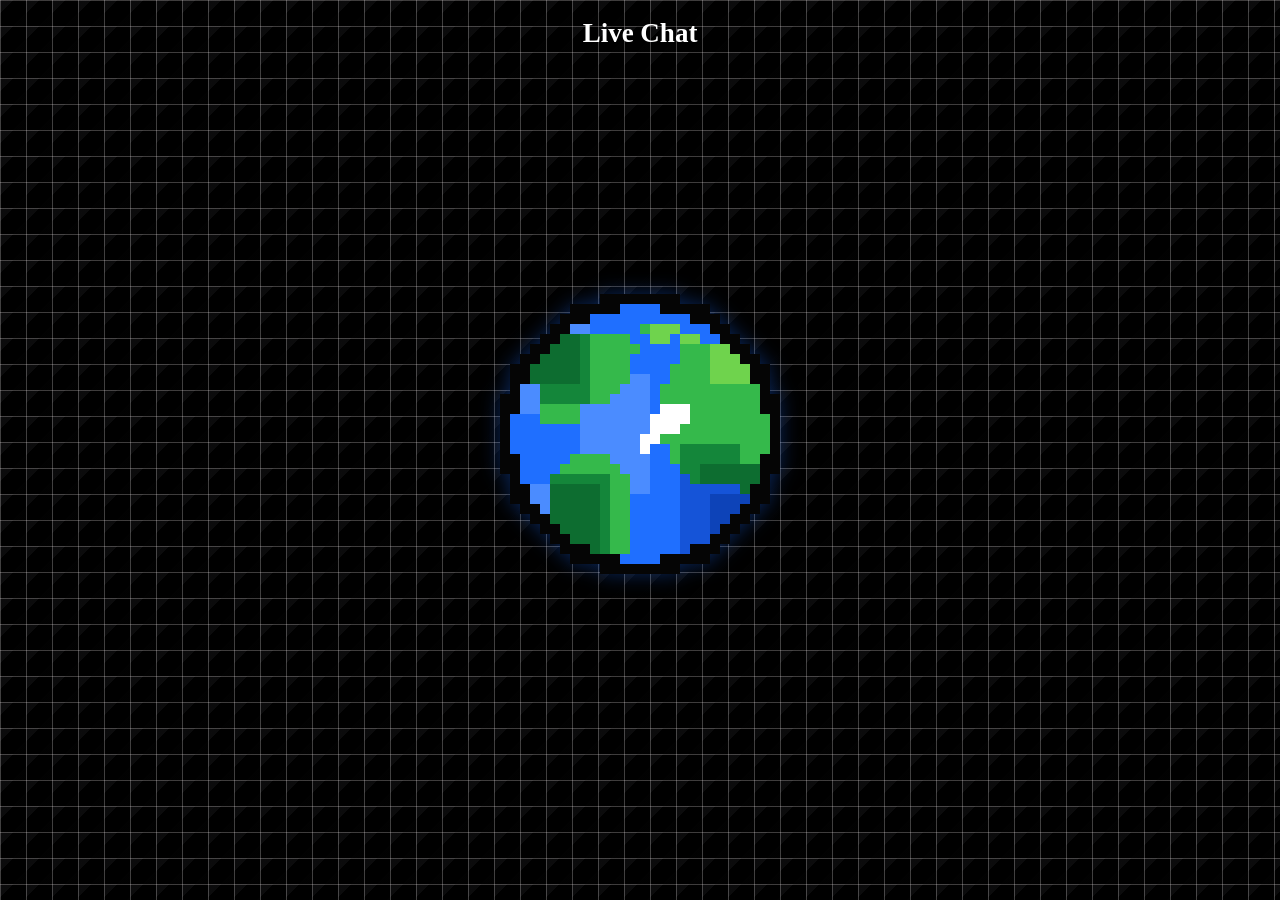
<file: index.html>
<!doctype html>
<html lang="en">
<head>
    <meta charset="UTF-8">
    <title>livechat</title>
    <link rel="stylesheet" href="livemain.css">
</head>
<body class="main">
    <div class="pixel-earth" id="pixelEarth" data-url="earth.html"></div>
    <div class="earth-portal" id="earthPortal"></div>
    
    <!-- 로딩화면-->
    <div class="retro-loading-overlay" id="retroLoadingOverlay">
    <div class="retro-loading-bg-text">
        <div>LOADING...</div>
        <div>PLEASE WAIT</div>
        <div>ENTERING EARTH</div>
    </div>

    <div class="retro-window-layer" id="retroWindowLayer"></div>
</div>


    <h1 class="headline">Live Chat</h1>

 
    <!-- 로그인 버튼 보류
    <div class="loginbox">
        <button class="loginbtn" type="button">로그인</button>
    </div> -->

    <script src="live.js"></script>
</body>
</html>
</file>
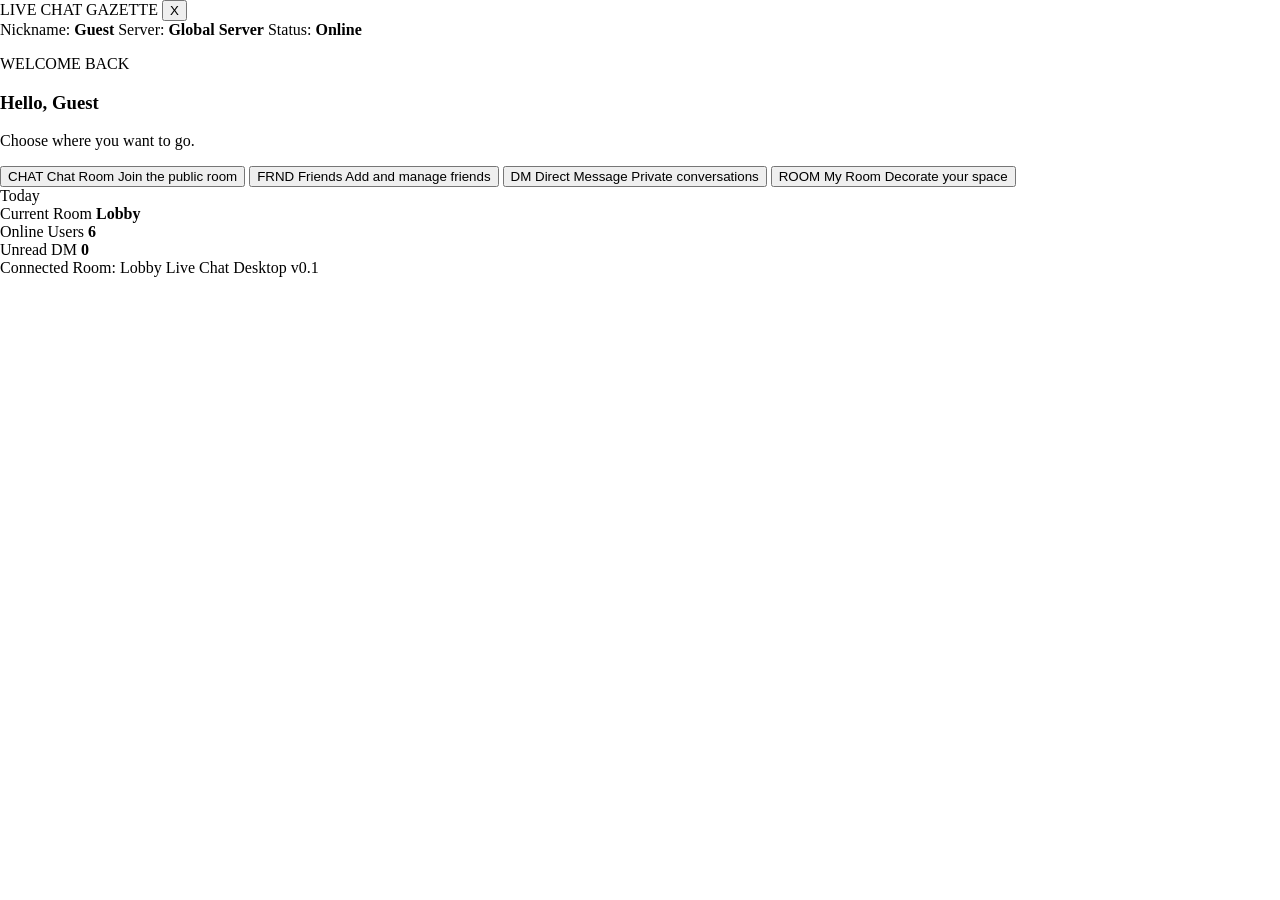
<file: chat room.html>
<!doctype html>
<html lang="ko">
<head>
    <meta charset="UTF-8">
    <title>Live Chat Dashboard</title>
    <link rel="stylesheet" href="main.css">
</head>
<body class="dashboard-page">

    <main class="dashboard-screen">

        <section class="retro-dashboard-window">

            <header class="dashboard-titlebar">
                <span id="dashboardTitle">LIVE CHAT DESKTOP</span>
                <button class="dashboard-close-button" type="button">X</button>
            </header>

            <section class="dashboard-info-bar">
                <span>Nickname: <strong id="dashboardNickname">Guest</strong></span>
                <span>Server: <strong id="dashboardServer">Global Server</strong></span>
                <span>Status: <strong class="status-connected">Online</strong></span>
            </section>

            <section class="dashboard-body">

                <div class="dashboard-welcome-panel">
                    <p class="dashboard-label">WELCOME BACK</p>
                    <h1 id="welcomeText">Hello, Guest</h1>
                    <p class="dashboard-desc">
                        Choose where you want to go.
                    </p>
                </div>

                <section class="dashboard-menu-grid">

                    <button class="dashboard-card" type="button" data-url="chat.html">
                        <span class="card-icon">CHAT</span>
                        <span class="card-title">Chat Room</span>
                        <span class="card-desc">Join the public room</span>
                    </button>

                    <button class="dashboard-card" type="button" data-url="friends.html">
                        <span class="card-icon">FRND</span>
                        <span class="card-title">Friends</span>
                        <span class="card-desc">Add and manage friends</span>
                    </button>

                    <button class="dashboard-card" type="button" data-url="dm.html">
                        <span class="card-icon">DM</span>
                        <span class="card-title">Direct Message</span>
                        <span class="card-desc">Private conversations</span>
                    </button>

                    <button class="dashboard-card" type="button" data-url="myroom.html">
                        <span class="card-icon">ROOM</span>
                        <span class="card-title">My Room</span>
                        <span class="card-desc">Decorate your space</span>
                    </button>

                </section>

                <section class="dashboard-mini-panel">
                    <div class="mini-panel-title">Today</div>

                    <div class="mini-status-row">
                        <span>Current Room</span>
                        <strong>Lobby</strong>
                    </div>

                    <div class="mini-status-row">
                        <span>Online Users</span>
                        <strong>6</strong>
                    </div>

                    <div class="mini-status-row">
                        <span>Unread DM</span>
                        <strong>0</strong>
                    </div>
                </section>

            </section>

            <footer class="dashboard-statusbar">
                <span>Connected</span>
                <span id="dashboardRoomStatus">Room: Lobby</span>
                <span>Live Chat Desktop v0.1</span>
            </footer>

        </section>

    </main>

    <script src="main.js"></script>
</body>
</html>
</file>
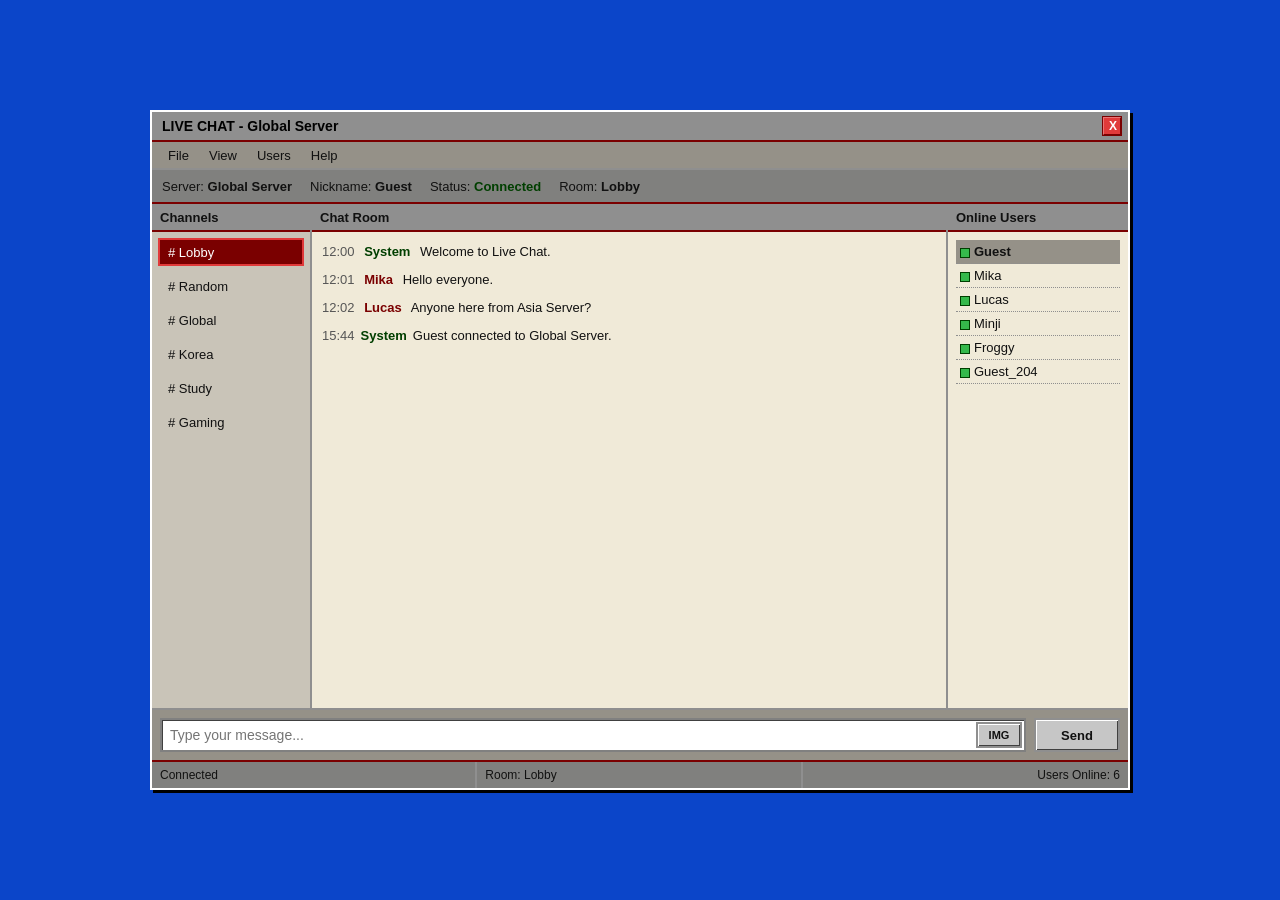
<file: chat.html>
<!doctype html>
<html lang="ko">
<head>
    <meta charset="UTF-8">
    <title>Live Chat Room</title>
    <link rel="stylesheet" href="chat.css">
</head>
<body class="chat-page">

    <main class="chat-screen">
        <section class="retro-chat-window">

            <header class="retro-chat-titlebar">
                <span id="chatTitle">LIVE CHAT - Global Server</span>
                <button class="retro-chat-close" type="button">X</button>
            </header>

            <nav class="retro-chat-menubar">
                <button type="button">File</button>
                <button type="button">View</button>
                <button type="button">Users</button>
                <button type="button">Help</button>
            </nav>

            <section class="retro-chat-info">
                <span>Server: <strong id="serverName">Global</strong></span>
                <span>Nickname: <strong id="nicknameText">Guest</strong></span>
                <span>Status: <strong class="status-connected">Connected</strong></span>
                <span>Room: <strong id="roomName">Lobby</strong></span>
            </section>

            <section class="retro-chat-body">

                <aside class="retro-channel-panel">
                    <div class="panel-title">Channels</div>

                    <button class="channel-item is-active" type="button" data-room="Lobby"># Lobby</button>
                    <button class="channel-item" type="button" data-room="Random"># Random</button>
                    <button class="channel-item" type="button" data-room="Global"># Global</button>
                    <button class="channel-item" type="button" data-room="Korea"># Korea</button>
                    <button class="channel-item" type="button" data-room="Study"># Study</button>
                    <button class="channel-item" type="button" data-room="Gaming"># Gaming</button>
                </aside>

                <section class="retro-message-panel">
                    <div class="panel-title">Chat Room</div>

                    <div class="message-list" id="messageList">
                        <div class="message system-message">
                            <span class="message-time">12:00</span>
                            <span class="message-name">System</span>
                            <span class="message-text">Welcome to Live Chat.</span>
                        </div>

                        <div class="message">
                            <span class="message-time">12:01</span>
                            <span class="message-name">Mika</span>
                            <span class="message-text">Hello everyone.</span>
                        </div>

                        <div class="message">
                            <span class="message-time">12:02</span>
                            <span class="message-name">Lucas</span>
                            <span class="message-text">Anyone here from Asia Server?</span>
                        </div>
                    </div>
                </section>

                <aside class="retro-user-panel">
                    <div class="panel-title">Online Users</div>

                    <ul class="user-list" id="userList">
                        <li class="current-user" id="currentUserItem">Guest</li>
                        <li>Mika</li>
                        <li>Lucas</li>
                        <li>Minji</li>
                        <li>Froggy</li>
                        <li>Guest_204</li>
                    </ul>
                </aside>

            </section>

            <form class="retro-chat-inputbar" id="chatForm">
                <div class="chat-input-wrap">
                    <input
                        class="chat-input"
                        type="text"
                        id="chatInput"
                        placeholder="Type your message..."
                        autocomplete="off"
                    >

                    <button class="chat-attach-button" type="button" id="attachButton">IMG</button>
                    <input type="file" id="imageInput" accept="image/*" hidden>
                </div>

                <button class="chat-send-button" type="submit">Send</button>
            </form>

            <footer class="retro-chat-statusbar">
                <span id="statusLeft">Connected</span>
                <span id="statusCenter">Room: Lobby</span>
                <span id="statusRight">Users Online: 6</span>
            </footer>

        </section>
    </main>

    <script src="chat.js"></script>
</body>
</html>
</file>
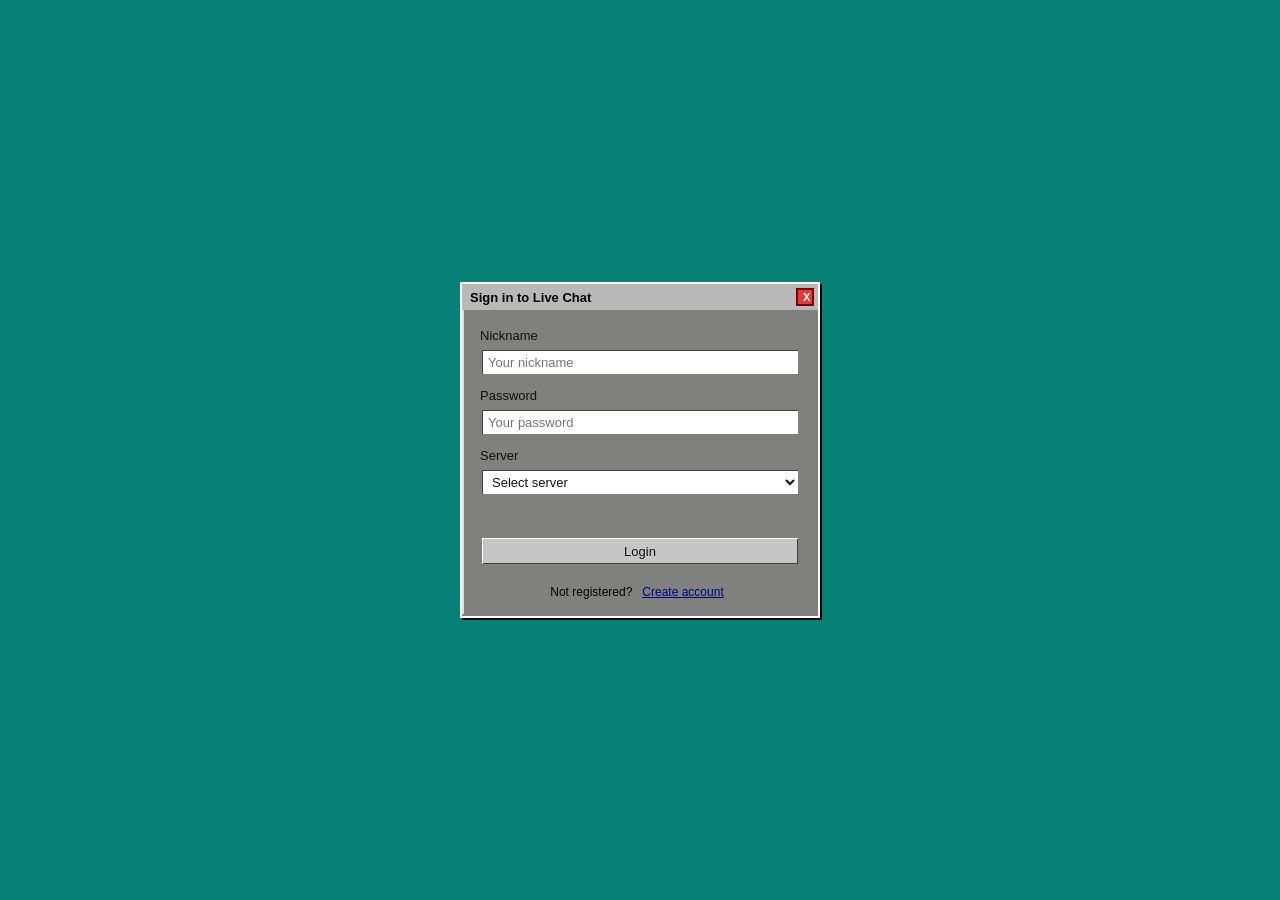
<file: earth.html>
<!doctype html>
<html lang="ko">
<head>
    <meta charset="UTF-8">
    <title>Login - Live Chat</title>
    <link rel="stylesheet" href="livemain.css">
</head>
<body class="login-page">

    <main class="login-screen">
        <section class="retro-login-window">
            <div class="retro-login-titlebar">
                <span>Sign in to Live Chat</span>
                <button class="retro-close-button" type="button">X</button>
            </div>

            <form class="retro-login-form" id="loginForm">
                <label class="retro-label" for="nickname">Nickname</label>
                <input
                    class="retro-input"
                    type="text"
                    id="nickname"
                    name="nickname"
                    placeholder="Your nickname"
                    autocomplete="nickname"
                >

                <label class="retro-label" for="password">Password</label>
                <input
                    class="retro-input"
                    type="password"
                    id="password"
                    name="password"
                    placeholder="Your password"
                    autocomplete="current-password"
                >

                <label class="retro-label" for="server">Server</label>
                <select class="retro-input" id="server" name="server">
                    <option value="">Select server</option>
                    <option value="global">Global Server</option>
                    <option value="asia">Asia Server</option>
                    <option value="europe">Europe Server</option>
                    <option value="america">America Server</option>
                </select>

                <p class="retro-error-message" id="loginError"></p>

                <button class="retro-login-button" type="submit">Login</button>
            </form>

            <div class="retro-login-bottom">
                <span>Not registered?</span>
                <button class="retro-link-button" type="button">Create account</button>
            </div>
        </section>
    </main>

    <script src="live.js"></script>
</body>
</html>
</file>
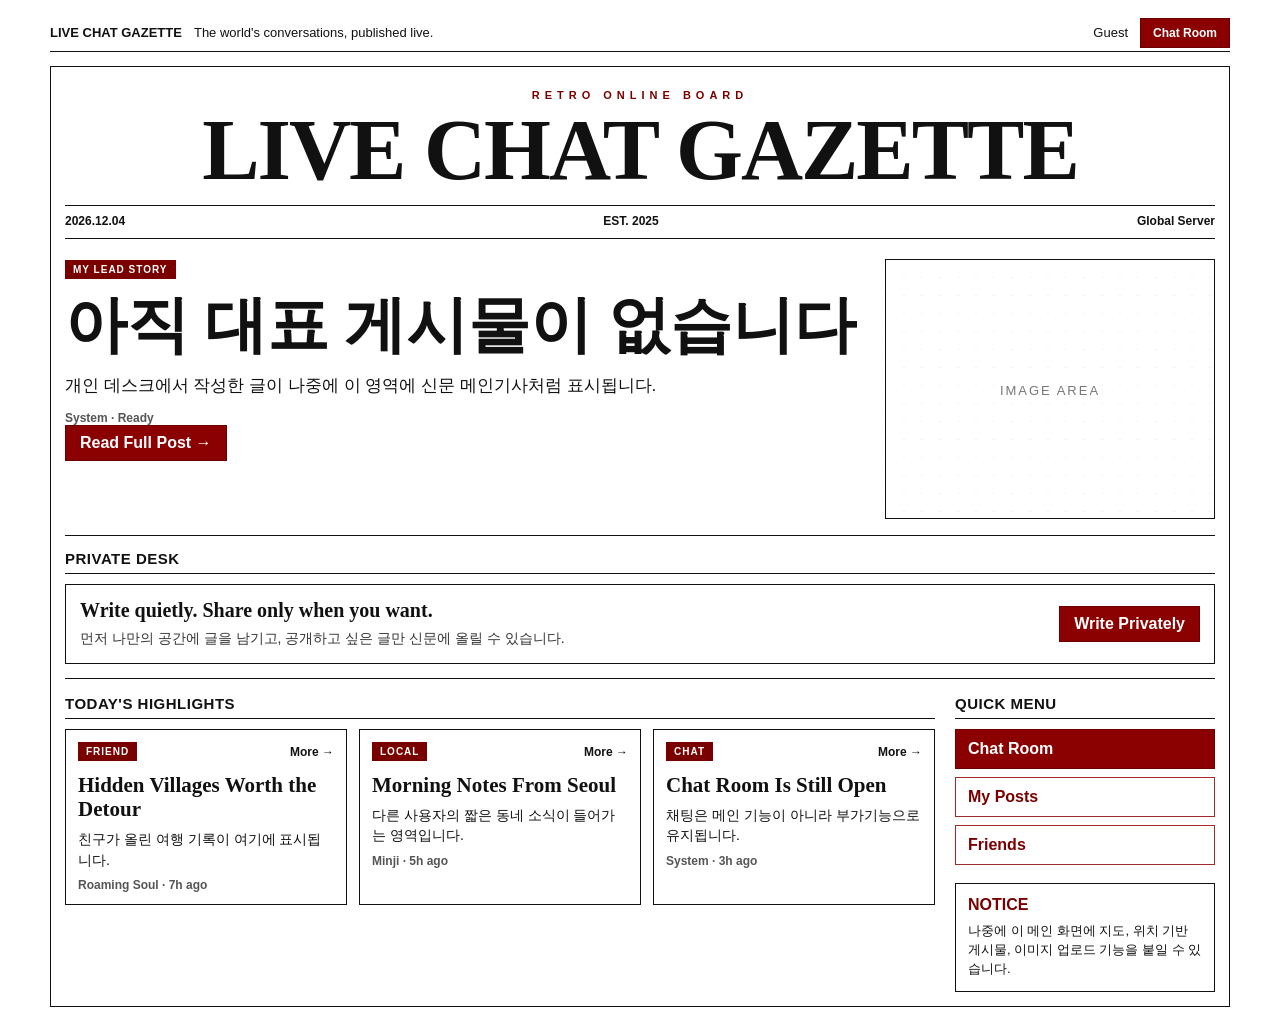
<file: main.html>
<!doctype html>
<html lang="ko">
<head>
    <meta charset="UTF-8">
    <title>Live Chat Gazette</title>
    <link rel="stylesheet" href="main.css">
</head>
<body class="gazette-page">

    <main class="gazette-shell">

        <header class="top-bar">
            <div class="top-left">
                <strong id="dashboardTitle">LIVE CHAT GAZETTE</strong>
                <span>The world's conversations, published live.</span>
            </div>

            <div class="top-right">
                <span id="dashboardNickname">Guest</span>
                <button class="burgundy-button small" type="button" id="openChatButton">
                    Chat Room
                </button>
            </div>
        </header>

        <section class="newspaper">

            <header class="newspaper-header">
                <p class="paper-label">RETRO ONLINE BOARD</p>
                <h1>LIVE CHAT GAZETTE</h1>

                <div class="paper-meta">
                    <span id="todayText">TODAY</span>
                    <span>EST. 2025</span>
                    <span id="dashboardServer">Global Server</span>
                </div>
            </header>

            <section class="lead-section">
                <article class="lead-post">
                    <div class="article-tag">MY LEAD STORY</div>

                    <h2 id="leadTitle">아직 대표 게시물이 없습니다</h2>

                    <p class="lead-description" id="leadDescription">
                        개인 데스크에서 작성한 글이 나중에 이 영역에 신문 메인기사처럼 표시됩니다.
                    </p>

                    <div class="article-meta" id="leadMeta">
                        System · Ready
                    </div>

                    <div class="lead-actions">
                        <button class="burgundy-button" type="button" id="readFullPostButton">
                          Read Full Post →
                        </button>

                        <button class="delete-post-button" type="button" id="deleteLeadPostButton" hidden>
                            Delete Post
                        </button>
                    </div>
                </article>

                <aside class="lead-image-box">
                    <div class="image-placeholder">IMAGE AREA</div>
                </aside>
            </section>

            <section class="write-section">
                <div class="section-title">PRIVATE DESK</div>

                <div class="private-desk">
                    <div>
                        <strong>Write quietly. Share only when you want.</strong>
                        <p>
                            먼저 나만의 공간에 글을 남기고, 공개하고 싶은 글만 신문에 올릴 수 있습니다.
                        </p>
                    </div>

                    <button class="burgundy-button" type="button" id="openWriteButton">
                        Write Privately
                    </button>
                </div>
            </section>

            <section class="highlights-row">

                <section class="highlights-column">
                    <div class="section-title">TODAY'S HIGHLIGHTS</div>

                    <div class="highlight-grid">

                        <article class="card-article">
                            <div class="card-top">
                                <div class="article-tag">FRIEND</div>
                                <button class="more-button" type="button" data-category="friend">
                                    More →
                                </button>
                            </div>

                            <h3>Hidden Villages Worth the Detour</h3>
                            <p>친구가 올린 여행 기록이 여기에 표시됩니다.</p>
                            <div class="article-meta">Roaming Soul · 7h ago</div>
                        </article>

                        <article class="card-article">
                            <div class="card-top">
                                <div class="article-tag">LOCAL</div>
                                <button class="more-button" type="button" data-category="local">
                                    More →
                                </button>
                            </div>

                            <h3>Morning Notes From Seoul</h3>
                            <p>다른 사용자의 짧은 동네 소식이 들어가는 영역입니다.</p>
                            <div class="article-meta">Minji · 5h ago</div>
                        </article>

                        <article class="card-article">
                            <div class="card-top">
                                <div class="article-tag">CHAT</div>
                                <button class="more-button" type="button" data-category="chat">
                                    More →
                                </button>
                            </div>

                            <h3>Chat Room Is Still Open</h3>
                            <p>채팅은 메인 기능이 아니라 부가기능으로 유지됩니다.</p>
                            <div class="article-meta">System · 3h ago</div>
                        </article>

                    </div>
                </section>

                <aside class="quick-menu-column">
                    <div class="section-title">QUICK MENU</div>

                    <button class="side-button primary" type="button" id="sideChatButton">
                        Chat Room
                    </button>

                    <button class="side-button" type="button" onclick="window.location.href='mypost.html'">
                        My Posts
                    </button>

                    <button class="side-button" type="button">
                        Friends
                    </button>

                    <div class="notice-box">
                        <strong>NOTICE</strong>
                        <p>
                            나중에 이 메인 화면에 지도, 위치 기반 게시물, 이미지 업로드 기능을 붙일 수 있습니다.
                        </p>
                    </div>
                </aside>

            </section>

            <section class="more-post-panel" id="morePostPanel" hidden>
                <div class="more-panel-header">
                    <h3 id="morePanelTitle">More Posts</h3>
                    <button class="more-close-button" type="button" id="moreCloseButton">
                        Close
                    </button>
                </div>

                <div class="more-post-list" id="morePostList"></div>
            </section>

        </section>

    </main>

    <section class="full-post-modal" id="fullPostModal" hidden>
        <div class="full-post-backdrop" id="fullPostBackdrop"></div>

        <article class="full-post-window">

            <header class="full-post-header">
                <div class="full-post-header-center">
                    <p>FULL POST / FULL STORY</p>
                    <h2>LIVE CHAT GAZETTE</h2>
                </div>

                <button class="full-post-close" type="button" id="fullPostCloseButton">
                    Close
                </button>
            </header>

            <section class="full-post-meta-line">
                <span id="fullPostDate">TODAY</span>
                <span id="fullPostWriter">Written by: Guest</span>
                <span id="fullPostVisibility">Visibility: Private</span>
            </section>

            <section class="full-post-content">

                <section class="full-post-left">

                    <section class="full-view-section">
                        <div class="full-section-label">1. MAIN HEADLINE</div>
                        <h1 id="fullPostTitle">아직 대표 게시물이 없습니다</h1>
                    </section>

                    <section class="full-view-section">
                        <div class="full-section-label">2. SUB-HEADLINE / DESCRIPTION</div>
                        <p class="full-post-description" id="fullPostDescription">
                            작성된 부가설명이 없습니다.
                        </p>
                    </section>

                    <section class="full-view-section article-body-view">
                        <div class="full-section-label">3. ARTICLE BODY</div>
                        <div class="full-post-body" id="fullPostBody">
                            작성된 본문이 없습니다.
                        </div>
                    </section>

                </section>

                <aside class="full-post-right">

                    <section class="full-photo-section feature">
                        <div class="full-section-label">5. FEATURE PHOTO</div>

                        <div class="full-photo-frame feature-frame" id="fullFeaturePhotoFrame">
                            <button class="full-photo-arrow left" type="button" id="fullFeaturePrevButton">‹</button>
                            <span id="fullFeatureEmptyText">FEATURE PHOTO</span>
                            <img id="fullFeatureImage" alt="" hidden>
                            <button class="full-photo-arrow right" type="button" id="fullFeatureNextButton">›</button>
                        </div>

                        <div class="full-photo-count" id="fullFeaturePhotoCount">0 / 0</div>
                    </section>

                    <section class="full-photo-section secondary">
                        <div class="full-section-label">6. SECONDARY PHOTO</div>

                        <div class="full-photo-frame secondary-frame" id="fullSecondaryPhotoFrame">
                            <button class="full-photo-arrow left" type="button" id="fullSecondaryPrevButton">‹</button>
                            <span id="fullSecondaryEmptyText">SECONDARY PHOTO</span>
                            <img id="fullSecondaryImage" alt="" hidden>
                            <button class="full-photo-arrow right" type="button" id="fullSecondaryNextButton">›</button>
                        </div>

                        <div class="full-photo-count" id="fullSecondaryPhotoCount">0 / 0</div>
                    </section>

                </aside>

            </section>

            <section class="full-note-section">
                <div class="full-section-label">4. NOTES</div>

                <div class="full-post-note" id="fullPostNote">
                    작성된 노트가 없습니다.
                </div>
            </section>

        </article>
    </section>

    <section class="my-posts-modal" id="myPostsModal" hidden>
    <div class="my-posts-backdrop" id="myPostsBackdrop"></div>

    <article class="my-posts-window">

        <header class="my-posts-header">
            <div class="my-posts-title-area">
                <p>LIVE CHAT GAZETTE</p>
                <h2>MY POSTS</h2>
                <span>A personal archive of your stories, thoughts & conversations.</span>
            </div>

            <button class="my-posts-close" type="button" id="myPostsCloseButton">
                Close
            </button>
        </header>

        <section class="my-posts-meta">
            <span id="myPostsDate">TODAY</span>
            <span id="myPostsOwner">Owner: Guest</span>
            <span>Member Edition</span>
        </section>

        <section class="my-posts-layout">

            <section class="my-posts-main">

                <section class="my-posts-featured">
                    <div class="my-posts-section-title">FEATURED POST</div>

                    <article class="my-featured-card">
                        <div class="my-featured-text">
                            <h3 id="myFeaturedTitle">아직 작성한 게시물이 없습니다</h3>

                            <p id="myFeaturedDescription">
                                Post Story를 눌러 대표 게시물을 만들면 이곳에 표시됩니다.
                            </p>

                            <div class="my-featured-meta" id="myFeaturedMeta">
                                System · Empty
                            </div>

                            <div class="my-featured-actions">
                                <button class="my-post-action primary" type="button" id="myPostsReadButton">
                                    Read Post
                                </button>

                                <button class="my-post-action danger" type="button" id="myPostsDeleteButton">
                                    Delete
                                </button>
                            </div>
                        </div>

                        <div class="my-featured-image" id="myFeaturedImageBox">
                            IMAGE AREA
                        </div>
                    </article>
                </section>

                <section class="my-posts-grid-section">
                    <div class="my-posts-section-title">RECENT POSTS</div>

                    <div class="my-posts-grid" id="myPostsGrid">
                        <article class="my-post-mini-card is-empty">
                            <h4>No saved stories yet</h4>
                            <p>작성한 게시물이 생기면 이곳에 표시됩니다.</p>
                            <span>Archive · Ready</span>
                        </article>
                    </div>
                </section>

            </section>

            <aside class="my-posts-sidebar">

                <section class="my-side-box">
                    <div class="my-posts-section-title">FILTER POSTS</div>

                    <button class="my-filter-button active" type="button">All Posts</button>
                    <button class="my-filter-button" type="button">Private</button>
                    <button class="my-filter-button" type="button">Friends</button>
                    <button class="my-filter-button" type="button">Public</button>
                    <button class="my-filter-button" type="button">Drafts</button>
                </section>

                <section class="my-side-box">
                    <div class="my-posts-section-title">SEARCH</div>

                    <div class="my-search-box">
                        <input type="text" placeholder="Search your posts..." id="myPostsSearchInput">
                        <span>⌕</span>
                    </div>
                </section>

                <section class="my-side-box">
                    <div class="my-posts-section-title">NEW THOUGHT?</div>

                    <p class="my-side-description">
                        Start writing your next post from your private desk.
                    </p>

                    <button class="my-new-post-button" type="button" id="myPostsNewPostButton">
                        + New Post
                    </button>
                </section>

            </aside>

        </section>

        <footer class="my-posts-footer">
            LIVE CHAT GAZETTE · YOUR WORDS. YOUR ARCHIVE.
        </footer>

    </article>
</section>

<section class="delete-confirm-modal" id="deleteConfirmModal" hidden>
    <div class="delete-confirm-backdrop" id="deleteConfirmBackdrop"></div>

    <article class="delete-confirm-window">
        <h3>게시물을 삭제하시겠습니까?</h3>
        <p>삭제하면 현재 대표 게시물과 My Posts의 게시물이 사라집니다.</p>

        <div class="delete-confirm-actions">
            <button class="delete-confirm-yes" type="button" id="deleteConfirmYesButton">
                예
            </button>

            <button class="delete-confirm-no" type="button" id="deleteConfirmNoButton">
                아니오
            </button>
        </div>
    </article>
</section>

    <script src="main.js"></script>
</body>
</html>
</file>
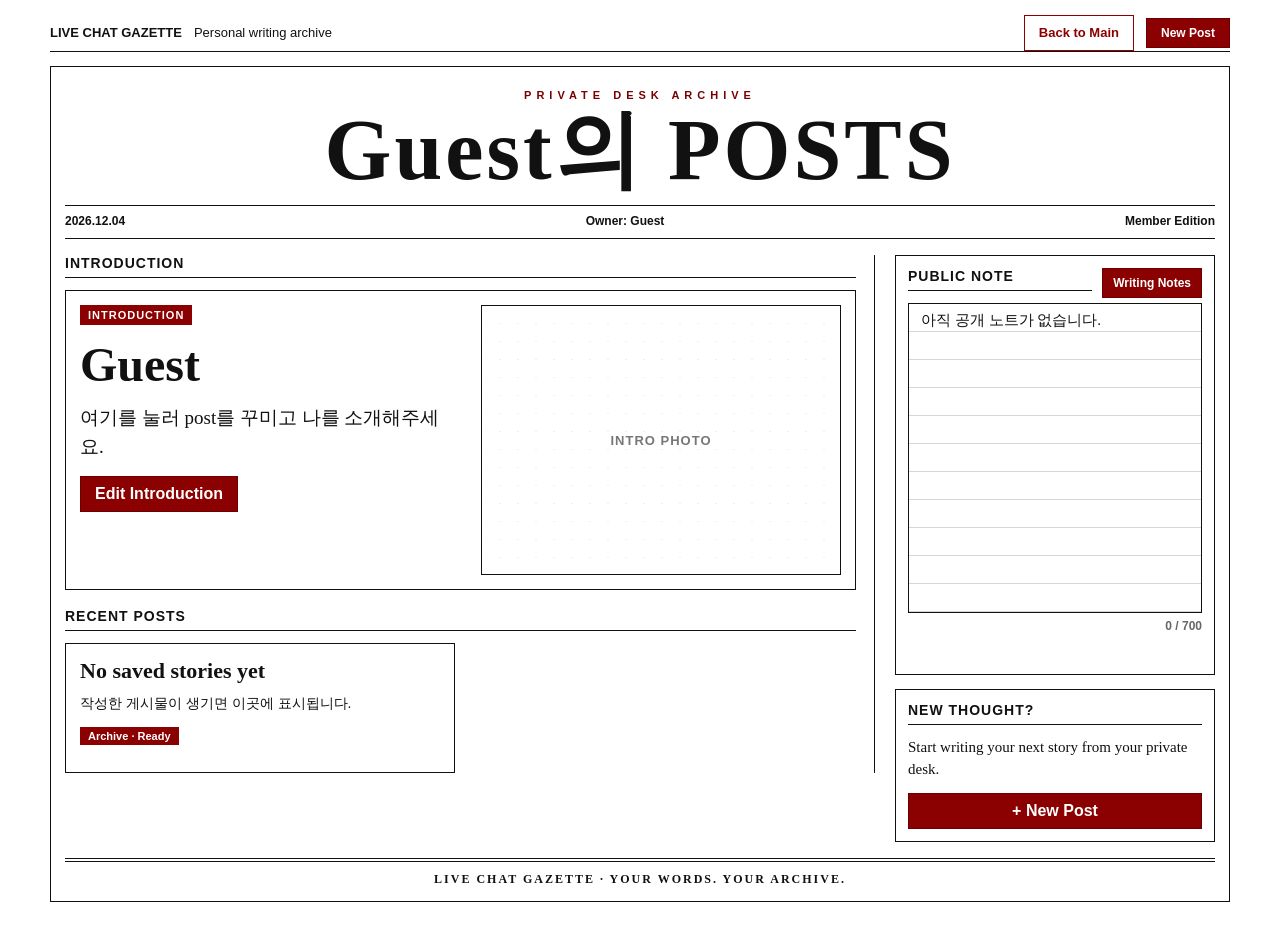
<file: mypost.html>
<!doctype html>
<html lang="ko">
<head>
    <meta charset="UTF-8">
    <title>My Posts - Live Chat Gazette</title>
    <link rel="stylesheet" href="mypost.css">
</head>
<body class="mypost-page">

    <main class="mypost-shell">

        <header class="mypost-top-bar">
            <div class="top-left">
                <strong>LIVE CHAT GAZETTE</strong>
                <span>Personal writing archive</span>
            </div>

            <div class="top-right">
                <button class="plain-button" type="button" id="backMainButton">
                    Back to Main
                </button>

                <button class="burgundy-button small" type="button" id="newPostTopButton">
                    New Post
                </button>
            </div>
        </header>

        <section class="mypost-paper">

            <header class="mypost-header">
                <p>PRIVATE DESK ARCHIVE</p>
                <h1 id="mypostTitle">MY POSTS</h1>

                <div class="mypost-meta">
                    <span id="todayText">TODAY</span>
                    <span id="ownerText">Owner: Guest</span>
                    <span>Member Edition</span>
                </div>
            </header>

            <section class="mypost-layout">

                <section class="mypost-main">

                    <section class="introduction-section">
                        <div class="section-title">INTRODUCTION</div>

                        <article class="introduction-card" id="introductionCard">
                            <section class="introduction-text">
                                <div class="intro-label">INTRODUCTION</div>

                                <h2 id="introTitle">
                                    나를 소개하는 공간
                                </h2>

                                <p id="introDescription">
                                    여기를 눌러 post를 꾸미고 나를 소개해주세요.
                                </p>

                                <textarea
                                    id="introInput"
                                    class="intro-input"
                                    maxlength="500"
                                    placeholder="나를 소개하는 짧은 문장을 적어보세요."
                                    hidden
                                ></textarea>

                                <div class="intro-actions">
                                    <button class="burgundy-button" type="button" id="editIntroButton">
                                        Edit Introduction
                                    </button>

                                    <button class="plain-button" type="button" id="saveIntroButton" hidden>
                                        Save
                                    </button>
                                </div>
                            </section>

                            <aside class="introduction-photo-column">

                                <div class="intro-photo-frame" id="introPhotoFrame">
                                    <button class="intro-photo-arrow left" type="button" id="introPhotoPrevButton">‹</button>

                                    <span id="introPhotoEmptyText">INTRO PHOTO</span>
                                    <img id="introPhotoImage" alt="" hidden>

                                    <button class="intro-photo-arrow right" type="button" id="introPhotoNextButton">›</button>
                                </div>

                                <div class="intro-photo-action-row" id="introPhotoActionRow" hidden>
                                    <div class="intro-photo-buttons">
                                        <button class="intro-photo-button" type="button" id="introPhotoButton">
                                            img
                                        </button>

                                        <button class="intro-photo-delete-button" type="button" id="introPhotoDeleteButton" hidden>
                                            Delete
                                        </button>
                                </div>

                                <span id="introPhotoCount">0 / 3</span>
                                </div>

                                <input type="file" id="introPhotoInput" accept="image/*" multiple hidden>

                            </aside>
                        </article>
                    </section>

                    <section class="recent-posts-section">
                        <div class="section-title">RECENT POSTS</div>

                        <div class="post-grid" id="postGrid">
                            <article class="post-mini-card is-empty">
                                <h3>No saved stories yet</h3>
                                <p>작성한 게시물이 생기면 이곳에 표시됩니다.</p>
                                <span>Archive · Ready</span>
                            </article>
                        </div>
                    </section>

                </section>

                <aside class="mypost-sidebar">

                    <section class="side-box public-note-box">
                        <div class="public-note-header">
                            <div class="section-title">PUBLIC NOTE</div>

                            <button class="public-note-mode-button" type="button" id="publicNoteModeButton">
                                Writing Notes
                            </button>
                        </div>

                        <div class="public-note-paper" id="publicNoteDisplay">
                            아직 공개 노트가 없습니다.
                        </div>

                        <textarea
                            id="publicNoteInput"
                            class="public-note-input"
                            maxlength="700"
                            placeholder="모두가 볼 수 있는 짧은 노트를 적어보세요."
                            hidden
                        ></textarea>

                        <div class="note-count" id="publicNoteCount">0 / 700</div>
                    </section>

                    <section class="side-box">
                        <div class="section-title">NEW THOUGHT?</div>

                        <p class="side-description">
                            Start writing your next story from your private desk.
                        </p>

                        <button class="burgundy-button full" type="button" id="newPostButton">
                            + New Post
                        </button>
                    </section>

                </aside>

            </section>

            <footer class="mypost-footer">
                LIVE CHAT GAZETTE · YOUR WORDS. YOUR ARCHIVE.
            </footer>

        </section>

    </main>

    <section class="full-post-modal" id="fullPostModal" hidden>
        <div class="modal-backdrop" id="fullPostBackdrop"></div>

        <article class="full-post-window">

            <header class="full-post-header">
                <div class="full-post-header-center">
                    <p>FULL POST / FULL STORY</p>
                    <h2>LIVE CHAT GAZETTE</h2>
                </div>

                <button class="full-post-close" type="button" id="fullPostCloseButton">
                    Close
                </button>
            </header>

            <section class="full-post-meta-line">
                <span id="fullPostDate">TODAY</span>
                <span id="fullPostWriter">Written by: Guest</span>
                <span id="fullPostVisibility">Visibility: Private</span>
            </section>

            <section class="full-post-content">

                <section class="full-post-left">

                    <section class="full-view-section">
                        <div class="full-section-label">1. MAIN HEADLINE</div>
                        <h1 id="fullPostTitle">아직 대표 게시물이 없습니다</h1>
                    </section>

                    <section class="full-view-section">
                        <div class="full-section-label">2. SUB-HEADLINE / DESCRIPTION</div>
                        <p class="full-post-description" id="fullPostDescription">
                            작성된 부가설명이 없습니다.
                        </p>
                    </section>

                    <section class="full-view-section article-body-view">
                        <div class="full-section-label">3. ARTICLE BODY</div>
                        <div class="full-post-body" id="fullPostBody">
                            작성된 본문이 없습니다.
                        </div>
                    </section>

                </section>

                <aside class="full-post-right">

                    <section class="full-photo-section">
                        <div class="full-section-label">5. FEATURE PHOTO</div>

                        <div class="full-photo-frame feature-frame">
                            <button class="full-photo-arrow left" type="button" id="featurePrevButton">‹</button>
                            <span id="featureEmptyText">FEATURE PHOTO</span>
                            <img id="featureImage" alt="" hidden>
                            <button class="full-photo-arrow right" type="button" id="featureNextButton">›</button>
                        </div>

                        <div class="full-photo-count" id="featurePhotoCount">0 / 0</div>
                    </section>

                    <section class="full-photo-section">
                        <div class="full-section-label">6. SECONDARY PHOTO</div>

                        <div class="full-photo-frame secondary-frame">
                            <button class="full-photo-arrow left" type="button" id="secondaryPrevButton">‹</button>
                            <span id="secondaryEmptyText">SECONDARY PHOTO</span>
                            <img id="secondaryImage" alt="" hidden>
                            <button class="full-photo-arrow right" type="button" id="secondaryNextButton">›</button>
                        </div>

                        <div class="full-photo-count secondary-count" id="secondaryPhotoCount">0 / 0</div>
                    </section>

                </aside>

            </section>

            <section class="full-note-section">
                <div class="full-section-label">4. NOTES</div>

                <div class="full-post-note" id="fullPostNote">
                    작성된 노트가 없습니다.
                </div>
            </section>

        </article>
    </section>

    <section class="delete-confirm-modal" id="deleteConfirmModal" hidden>
        <div class="modal-backdrop" id="deleteConfirmBackdrop"></div>

        <article class="delete-confirm-window">
            <h3>게시물을 삭제하시겠습니까?</h3>
            <p>삭제하면 현재 게시물이 사라집니다.</p>

            <div class="delete-confirm-actions">
                <button class="delete-confirm-yes" type="button" id="deleteYesButton">
                    예
                </button>

                <button class="delete-confirm-no" type="button" id="deleteNoButton">
                    아니오
                </button>
            </div>
        </article>
    </section>

    <script src="mypost.js"></script>
</body>
</html>
</file>
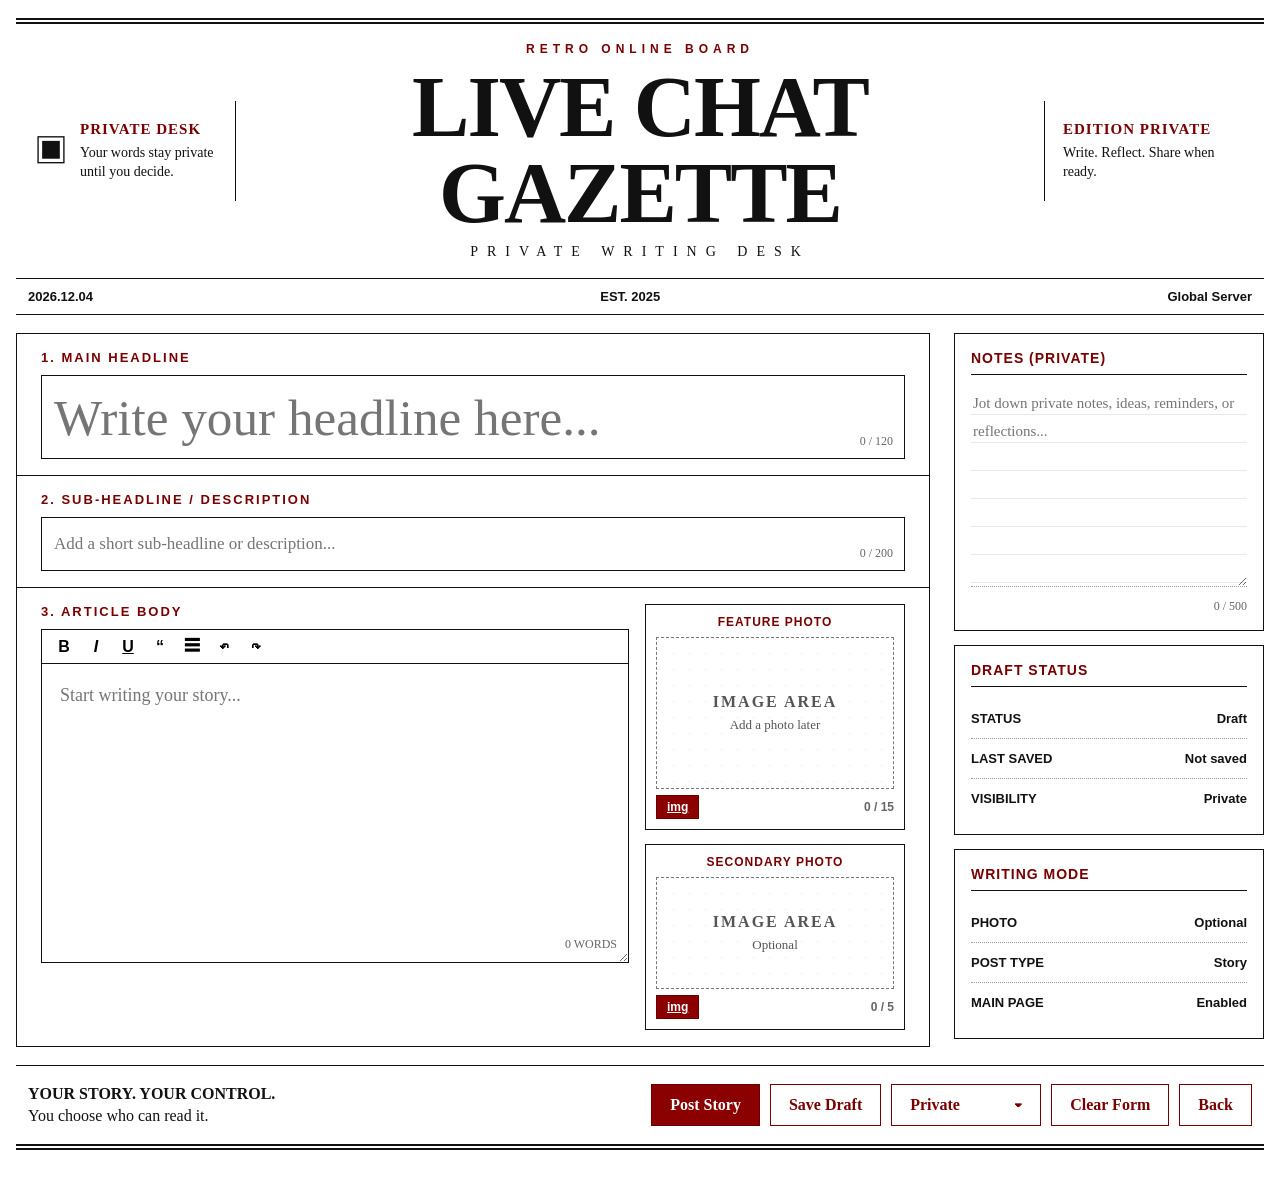
<file: write.html>
<!doctype html>
<html lang="ko">
<head>
    <meta charset="UTF-8">
    <title>Private Writing Desk</title>
    <link rel="stylesheet" href="write.css">
</head>
<body class="write-page">

    <main class="write-shell">

        <section class="write-paper">

            <header class="write-header">
                <section class="private-info left-info">
                    <div class="lock-icon">▣</div>
                    <div>
                        <strong>PRIVATE DESK</strong>
                        <p>Your words stay private until you decide.</p>
                    </div>
                </section>

                <section class="write-masthead">
                    <p>RETRO ONLINE BOARD</p>
                    <h1>LIVE CHAT GAZETTE</h1>
                    <span>PRIVATE WRITING DESK</span>
                </section>

                <section class="private-info right-info">
                    <div>
                        <strong>EDITION PRIVATE</strong>
                        <p>Write. Reflect. Share when ready.</p>
                    </div>
                </section>
            </header>

            <section class="write-meta">
                <span id="writeDate">TODAY</span>
                <span>EST. 2025</span>
                <span id="writeServer">Global Server</span>
            </section>

            <section class="write-layout">

                <section class="editor-area">

                    <section class="field-block">
                        <label for="headlineInput">1. MAIN HEADLINE</label>

                        <div class="input-wrap large-input-wrap">
                            <input
                                type="text"
                                id="headlineInput"
                                maxlength="120"
                                placeholder="Write your headline here..."
                            >
                            <span id="headlineCount">0 / 120</span>
                        </div>
                    </section>

                    <section class="field-block">
                        <label for="descriptionInput">2. SUB-HEADLINE / DESCRIPTION</label>

                        <div class="input-wrap">
                            <input
                                type="text"
                                id="descriptionInput"
                                maxlength="200"
                                placeholder="Add a short sub-headline or description..."
                            >
                            <span id="descriptionCount">0 / 200</span>
                        </div>
                    </section>

                    <section class="body-photo-row">

                        <section class="article-body-box">
                            <label for="bodyInput">3. ARTICLE BODY</label>

                            <div class="toolbar">
                                <button type="button">B</button>
                                <button type="button"><i>I</i></button>
                                <button type="button"><u>U</u></button>
                                <button type="button">“</button>
                                <button type="button">☰</button>
                                <button type="button">↶</button>
                                <button type="button">↷</button>
                            </div>

                            <textarea
                                id="bodyInput"
                                placeholder="Start writing your story..."
                            ></textarea>

                            <div class="word-count" id="wordCount">0 WORDS</div>
                        </section>

                        <aside class="photo-column">

                            <section class="photo-box">
                                <strong>FEATURE PHOTO</strong>

                                <div class="photo-preview-box" id="featurePhotoBox">
                                    <button class="photo-arrow left" type="button" id="featurePrevButton">‹</button>

                                    <div class="photo-placeholder" id="featurePhotoPlaceholder">
                                        <span>IMAGE AREA</span>
                                        <small>Add a photo later</small>
                                    </div>

                                    <img class="photo-preview-image" id="featurePhotoPreview" alt="" hidden>

                                    <button class="photo-arrow right" type="button" id="featureNextButton">›</button>
                                </div>

                                <div class="photo-action-row">
                                    <button class="photo-img-button" type="button" id="featureClickButton">
                                        img
                                    </button>

                                    <div class="photo-count-text" id="featurePhotoCount">0 / 15</div>
                                </div>

                                <input type="file" id="featurePhotoInput" accept="image/*" multiple hidden>
                            </section>

                            <section class="photo-box">
                                <strong>SECONDARY PHOTO</strong>

                                <div class="photo-preview-box secondary" id="secondaryPhotoBox">
                                    <button class="photo-arrow left" type="button" id="secondaryPrevButton">‹</button>

                                    <div class="photo-placeholder small" id="secondaryPhotoPlaceholder">
                                        <span>IMAGE AREA</span>
                                        <small>Optional</small>
                                    </div>

                                    <img class="photo-preview-image" id="secondaryPhotoPreview" alt="" hidden>

                                    <button class="photo-arrow right" type="button" id="secondaryNextButton">›</button>
                                </div>

                                <div class="photo-action-row">
                                    <button class="photo-img-button" type="button" id="secondaryClickButton">
                                        img
                                    </button>

                                    <div class="photo-count-text" id="secondaryPhotoCount">0 / 5</div>
                                </div>

                                <input type="file" id="secondaryPhotoInput" accept="image/*" multiple hidden>
                            </section>

                        </aside>

                    </section>

                </section>

                <aside class="write-sidebar">

                    <section class="side-note-box">
                        <h3>NOTES (PRIVATE)</h3>
                        <textarea
                            id="noteInput"
                            maxlength="500"
                            placeholder="Jot down private notes, ideas, reminders, or reflections..."
                        ></textarea>
                        <div class="note-count" id="noteCount">0 / 500</div>
                    </section>

                    <section class="status-box">
                        <h3>DRAFT STATUS</h3>

                        <div class="status-row">
                            <span>STATUS</span>
                            <strong>Draft</strong>
                        </div>

                        <div class="status-row">
                            <span>LAST SAVED</span>
                            <strong id="lastSavedText">Not saved</strong>
                        </div>

                        <div class="status-row">
                            <span>VISIBILITY</span>
                            <strong id="statusVisibilityText">Private</strong>
                        </div>
                    </section>

                    <section class="status-box">
                        <h3>WRITING MODE</h3>

                        <div class="status-row">
                            <span>PHOTO</span>
                            <strong>Optional</strong>
                        </div>

                        <div class="status-row">
                            <span>POST TYPE</span>
                            <strong>Story</strong>
                        </div>

                        <div class="status-row">
                            <span>MAIN PAGE</span>
                            <strong>Enabled</strong>
                        </div>
                    </section>

                </aside>

            </section>

            <footer class="write-footer">
                <div class="footer-note">
                    <strong>YOUR STORY. YOUR CONTROL.</strong>
                    <p>You choose who can read it.</p>
                </div>

                <div class="footer-actions">
                    <button class="primary-action" type="button" id="postStoryButton">
                        Post Story
                    </button>

                    <button class="secondary-action" type="button" id="saveDraftButton">
                        Save Draft
                    </button>

                    <div class="visibility-control">
                        <button class="visibility-main-button" type="button" id="visibilityToggleButton">
                            <span id="visibilityButtonText">Private</span>
                            <span>▾</span>
                        </button>

                        <div class="visibility-options" id="visibilityOptions" hidden>
                            <button type="button" data-visibility="private">
                                <strong>Private</strong>
                                <span>Only you can read it.</span>
                            </button>

                            <button type="button" data-visibility="friends">
                                <strong>Friends</strong>
                                <span>Only your friends can read it.</span>
                            </button>

                            <button type="button" data-visibility="public">
                                <strong>Public</strong>
                                <span>Everyone can read it.</span>
                            </button>
                        </div>
                    </div>

                    <button class="secondary-action" type="button" id="clearFormButton">
                        Clear Form
                    </button>

                    <button class="secondary-action" type="button" id="backMainButton">
                        Back
                    </button>
                </div>
            </footer>

        </section>

    </main>

    <script src="write.js"></script>
</body>
</html>
</file>
<file: livemain.css>
* {
    box-sizing: border-box;
}

body {
    margin: 0;
}

.main {
    background-color: rgb(0, 0, 0);
    margin: 0;

    background-image:
        /* 어두운 격자선 */
        linear-gradient(rgba(225, 218, 218, 0.28) 1px, transparent 1px),
        linear-gradient(90deg, rgba(232, 228, 228, 0.28) 1px, transparent 1px),

        /* 타일 안쪽 밝은 면 */
        linear-gradient(135deg, rgba(13, 13, 14, 0.86) 0 25%, transparent 25% 100%),

        /* 타일 안쪽 어두운 면 */
        linear-gradient(315deg, rgba(8, 8, 8, 0.18) 0 25%, transparent 25% 100%);

    background-size: 26px 26px;
}

.headline {
    font-size: 27px;
    font-weight: bold;
    margin-bottom: 10px;
    display: flex;
    text-align: center;   
    justify-content: center;
    color: white;
}


.pixel-earth {
    --px: 10px;

    width: calc(var(--px) * 32);
    height: calc(var(--px) * 32);

    position: fixed;
    left: 50%;
    top: 50%;
    transform: translate(-50%, -55%) scale(1);

    display: grid;
    grid-template-columns: repeat(32, var(--px));
    grid-template-rows: repeat(32, var(--px));

    z-index: 10;
    cursor: pointer;
    image-rendering: pixelated;

    filter:
        brightness(1)
        drop-shadow(0 0 10px rgba(30, 110, 255, 0.35));

    transition:
        transform 0.32s cubic-bezier(0.16, 1, 0.3, 1),
        filter 0.32s ease;
}

/* 커서를 올리면 살짝 커지는 효과 */
.pixel-earth:hover {
    transform: translate(-50%, -55%) scale(1.08);

    filter:
        brightness(1.15)
        drop-shadow(0 0 16px rgba(70, 150, 255, 0.55));
}

.pixel {
    width: var(--px);
    height: var(--px);
}

.empty {
    background: transparent;
}

.black {
    background: #050505;
}

/* 바다 계열 */
.ocean {
    background: #1f6fff;
}

.ocean-dark {
    background: #1554d8;
}

.ocean-deep {
    background: #0d43b8;
}

.ocean-light {
    background: #4b8cff;
}

/* 땅 계열 */
.land {
    background: #35b94b;
}

.land-dark {
    background: #14863a;
}

.land-deep {
    background: #0d6d30;
}

.land-light {
    background: #6fd34d;
}

.cloud {
    background: #ffffff;
}

/* 지구 안으로 들어가는 애니메이션*/
.pixel-earth.is-entering {
    transform: translate(-50%, -80%) scale(18);

    filter:
        brightness(1.35)
        blur(1px)
        drop-shadow(0 0 40px rgba(70, 150, 255, 0.9));

    transition:
        transform 0.9s cubic-bezier(0.75, 0, 0.25, 1),
        filter 0.9s ease;

    pointer-events: none;
}


/*로딩화면*/
.retro-loading-overlay {
    position: fixed;
    inset: 0;
    z-index: 9999;
    background: #0b45c9;
    overflow: hidden;
    opacity: 0;
    pointer-events: none;
    transition: opacity 0.25s ease;
}

.retro-loading-overlay.is-active {
    opacity: 1;
    pointer-events: auto;
}

.retro-error-window {
    position: absolute;
    width: 350px;
    background: #80807e;
    border: 2px solid #8f8f8f;
    box-shadow:
        0 0 0 2px #d8d8d8 inset,
        2px 2px 0 #5b5b5b;
    font-family: "MS Sans Serif", "Pixelify Sans", sans-serif;
    image-rendering: pixelated;
    opacity: 0;
    transform: scale(0.9);
}

.retro-error-window.is-show {
    opacity: 1;
    transform: scale(1);
    transition:
        opacity 0.18s ease,
        transform 0.18s ease;
}

.retro-error-titlebar {
    height: 28px;
    background: #b9b9b9;
    border-bottom: 2px solid #8a8a8a;
    display: flex;
    align-items: center;
    justify-content: space-between;
    padding: 0 6px 0 8px;
    box-sizing: border-box;
    font-size: 12px;
    color: #111;
}

.retro-error-title {
    font-weight: 700;
    letter-spacing: 0.2px;
}

.retro-error-close {
    width: 18px;
    height: 18px;
    background: #e03a3a;
    border: 1px solid #7a0000;
    color: #fff;
    display: flex;
    align-items: center;
    justify-content: center;
    font-size: 11px;
    font-weight: 700;
    line-height: 1;
    box-shadow: 1px 1px 0 #7a0000;
}

.retro-error-body {
    padding: 18px 18px 16px;
    text-align: center;
    color: #222;
}

.retro-error-main {
    font-size: 23px;
    font-weight: 700;
    margin-bottom: 8px;
}

.retro-error-sub {
    font-size: 17px;
    margin-bottom: 14px;
}

.retro-error-button-wrap {
    display: flex;
    justify-content: center;
}

.retro-error-button {
    min-width: 110px;
    height: 36px;
    background: #959188;
    border: 2px solid #8f8f8f;
    box-shadow:
        1px 1px 0 #ffffff inset,
        -1px -1px 0 #7d6b49 inset;
    font-size: 20px;
    font-weight: 500;
    color: #222;
    display: flex;
    align-items: center;
    justify-content: center;
}

.retro-frog-wrap {
    display: flex;
    justify-content: center;
    align-items: center;
    margin-bottom: 14px;
}

.retro-frog-image {
    display: block;
    width: 120px;
    height: auto;
    image-rendering: pixelated;
}

/*로딩화면 글귀*/
.retro-loading-bg-text {
    position: absolute;

    right: 80px;
    bottom: 80px;

    z-index: 1;

    color: #ffffff;
    font-size: 30px;
    font-weight: 700;
    font-family: "MS Sans Serif", "Pixelify Sans", sans-serif;

    line-height: 1.45;
    text-align: left;

    text-shadow:
        2px 2px 0 #000000,
        4px 4px 0 rgba(0, 0, 0, 0.35);

    opacity: 0;
    transform: translateY(10px);

    transition:
        opacity 0.35s ease,
        transform 0.35s ease;
}

.retro-loading-overlay.is-active .retro-loading-bg-text {
    opacity: 1;
    transform: translateY(0);
}



/* 로그인버튼 보류 
.loginbox {
    min-height: 110vh;
    display: flex;
    justify-content: center;
    align-items: center;
}

.loginbtn {
    border: none;
    background-color: #f1f3f4;

    padding: 7px 12px;
    border-radius: 999px;

    font-size: 20px;
    color: #202124;
    white-space: nowrap;

    cursor: pointer;
    justify-content: center;
    display: flex;
}

.loginbtn:hover {
    background-color: #e8eaed;
}
    */

/*earth.html*/
.login-page {
    min-height: 100vh;
    background: #078176;

    display: flex;
    justify-content: center;
    align-items: center;

    font-family: "MS Sans Serif", "Pixelify Sans", Arial, sans-serif;
}

.login-screen {
    width: 100%;
    min-height: 100vh;

    display: flex;
    justify-content: center;
    align-items: center;
}

.retro-login-window {
    width: 360px;
    background: #80807e;

    border: 2px solid #ffffff;
    box-shadow:
        2px 2px 0 #000000,
        inset -2px -2px 0 #808080,
        inset 2px 2px 0 #dfdfdf;
}

.retro-login-titlebar {
    height: 26px;
    background: #b9b9b9;
    color: black;

    display: flex;
    align-items: center;
    justify-content: space-between;

    padding: 0 4px 0 8px;

    font-size: 13px;
    font-weight: 700;
}

.retro-close-button {
    width: 18px;
    height: 18px;

    border: 1px solid #7a0000;
    background: #e03a3a;

    color: #ffffff;
    font-size: 11px;
    font-weight: 700;
    line-height: 1;

    cursor: pointer;

    box-shadow:
        inset 1px 1px 0 #7a0000,
        inset -1px -1px 0 #7a0000;
}

.retro-login-form {
    padding: 18px 18px 10px;
}

.retro-label {
    display: block;

    margin-bottom: 5px;

    color: #111111;
    font-size: 13px;
}

.retro-input {
    width: 100%;
    height: 28px;

    margin-bottom: 12px;
    padding: 3px 6px;

    border: 2px solid #808080;
    background: #ffffff;

    color: #111111;
    font-size: 13px;
    font-family: inherit;

    box-shadow:
        inset 1px 1px 0 #404040,
        inset -1px -1px 0 #ffffff;
}

.retro-input:focus {
    outline: 1px dotted #000000;
    outline-offset: -4px;
}

.retro-error-message {
    min-height: 18px;

    margin: 0 0 10px;

    color: #b00000;
    font-size: 12px;
    font-weight: 700;
}

.retro-login-button {
    width: 100%;
    height: 30px;

    border: 2px solid #808080;
    background: #c6c6c6;

    color: #111111;
    font-size: 13px;
    font-family: inherit;

    cursor: pointer;

    box-shadow:
        inset 1px 1px 0 #ffffff,
        inset -1px -1px 0 #404040;
}

.retro-login-button:active {
    box-shadow:
        inset 1px 1px 0 #404040,
        inset -1px -1px 0 #ffffff;
}

.retro-login-bottom {
    padding: 8px 18px 16px;

    display: flex;
    justify-content: center;
    align-items: center;
    gap: 4px;

    font-size: 12px;
}

.retro-link-button {
    border: none;
    background: transparent;

    color: #000080;
    font-size: 12px;
    font-family: inherit;
    text-decoration: underline;

    cursor: pointer;
}
</file>
<file: main.css>
* {
    box-sizing: border-box;
}

body {
    margin: 0;
}

.gazette-page {
    min-height: 100vh;
    background: #ffffff;
    color: #111111;
    font-family: Arial, sans-serif;
}

.gazette-shell {
    width: min(1180px, calc(100% - 32px));
    margin: 0 auto;
    padding: 14px 0 28px;
}

.top-bar {
    min-height: 38px;
    display: flex;
    align-items: center;
    justify-content: space-between;
    gap: 16px;
    border-bottom: 1px solid #111111;
    font-size: 13px;
}

.top-left,
.top-right {
    display: flex;
    align-items: center;
    gap: 12px;
}

.newspaper {
    margin-top: 14px;
    padding: 14px;
    background: #ffffff;
    border: 1px solid #111111;
}

.newspaper-header {
    text-align: center;
    padding: 8px 0 10px;
    border-bottom: 1px solid #111111;
}

.paper-label {
    margin: 0 0 6px;
    color: #7a0000;
    font-size: 11px;
    font-weight: 800;
    letter-spacing: 5px;
}

.newspaper-header h1 {
    margin: 0;
    font-family: Georgia, "Times New Roman", serif;
    font-size: clamp(44px, 7vw, 86px);
    line-height: 1;
    letter-spacing: -2px;
    font-weight: 900;
}

.paper-meta {
    margin-top: 12px;
    padding-top: 8px;
    display: flex;
    justify-content: space-between;
    gap: 12px;
    border-top: 1px solid #111111;
    font-size: 12px;
    font-weight: 800;
}

.lead-section {
    display: grid;
    grid-template-columns: minmax(0, 1fr) 330px;
    gap: 24px;
    padding: 20px 0 16px;
    border-bottom: 1px solid #111111;
}

.article-tag {
    display: inline-block;
    padding: 4px 8px;
    background: #7a0000;
    color: #ffffff;
    font-size: 10px;
    font-weight: 800;
    letter-spacing: 1px;
}

.lead-post h2 {
    margin: 14px 0 14px;
    font-family: Georgia, "Times New Roman", serif;
    font-size: clamp(34px, 5vw, 62px);
    line-height: 1.06;
    word-break: keep-all;
}

.lead-description {
    max-width: 620px;
    margin: 0 0 12px;
    font-size: 17px;
    line-height: 1.55;
}

.article-meta {
    margin-top: 8px;
    color: #555555;
    font-size: 12px;
    font-weight: 700;
}

.lead-image-box {
    border: 1px solid #111111;
    background: #ffffff;
}

.image-placeholder {
    width: 100%;
    min-height: 260px;
    height: 100%;
    display: flex;
    align-items: center;
    justify-content: center;
    color: #777777;
    font-size: 13px;
    letter-spacing: 2px;
    background:
        linear-gradient(45deg, rgba(0, 0, 0, 0.06) 1px, transparent 1px),
        linear-gradient(-45deg, rgba(0, 0, 0, 0.06) 1px, transparent 1px),
        #ffffff;
    background-size: 18px 18px;
}

.lead-main-image {
    width: 100%;
    height: 100%;
    min-height: 260px;
    display: block;
    object-fit: cover;
}

.write-section {
    padding: 14px 0;
    border-bottom: 1px solid #111111;
}

.section-title {
    margin-bottom: 10px;
    padding-bottom: 6px;
    border-bottom: 1px solid #111111;
    font-size: 15px;
    font-weight: 800;
    letter-spacing: 0.5px;
}

.private-desk {
    display: grid;
    grid-template-columns: minmax(0, 1fr) auto;
    gap: 16px;
    align-items: center;
    padding: 14px;
    border: 1px solid #111111;
    background: #ffffff;
}

.private-desk strong {
    display: block;
    margin-bottom: 6px;
    font-family: Georgia, "Times New Roman", serif;
    font-size: 20px;
}

.private-desk p {
    margin: 0;
    color: #333333;
    font-size: 14px;
    line-height: 1.5;
}

.burgundy-button {
    height: 36px;
    padding: 0 14px;
    border: 1px solid #6c0000;
    background: #8b0000;
    color: #ffffff;
    font: inherit;
    font-weight: 700;
    cursor: pointer;
}

.burgundy-button.small {
    height: 30px;
    padding: 0 12px;
    font-size: 12px;
}

.highlights-row {
    display: grid;
    grid-template-columns: minmax(0, 1fr) 260px;
    gap: 20px;
    padding-top: 16px;
}

.highlight-grid {
    display: grid;
    grid-template-columns: repeat(3, minmax(0, 1fr));
    gap: 12px;
}

.card-article {
    padding: 12px;
    border: 1px solid #111111;
    background: #ffffff;
}

.card-top {
    display: flex;
    align-items: center;
    justify-content: space-between;
    gap: 8px;
    margin-bottom: 12px;
}

.more-button {
    border: none;
    background: transparent;
    color: #111111;
    padding: 0;
    font: inherit;
    font-size: 12px;
    font-weight: 700;
    cursor: pointer;
}

.more-button:hover {
    color: #7a0000;
    text-decoration: underline;
}

.card-article h3 {
    margin: 0 0 8px;
    font-family: Georgia, "Times New Roman", serif;
    font-size: 21px;
    line-height: 1.15;
}

.card-article p {
    margin: 0;
    font-size: 14px;
    line-height: 1.45;
}

.side-button {
    width: 100%;
    height: 40px;
    margin-bottom: 8px;
    padding: 0 12px;
    border: 1px solid #a02a2a;
    background: #ffffff;
    color: #7a0000;
    text-align: left;
    font: inherit;
    font-weight: 700;
    cursor: pointer;
}

.side-button.primary {
    background: #8b0000;
    color: #ffffff;
    border-color: #6c0000;
}

.notice-box {
    margin-top: 10px;
    padding: 12px;
    border: 1px solid #111111;
    background: #ffffff;
}

.notice-box strong {
    display: block;
    margin-bottom: 8px;
    color: #7a0000;
}

.notice-box p {
    margin: 0;
    font-size: 13px;
    line-height: 1.45;
}

.more-post-panel {
    margin-top: 18px;
    padding: 14px;
    border: 1px solid #111111;
    background: #ffffff;
}

.more-panel-header {
    display: flex;
    align-items: center;
    justify-content: space-between;
    gap: 12px;
    margin-bottom: 12px;
    padding-bottom: 8px;
    border-bottom: 1px solid #111111;
}

.more-panel-header h3 {
    margin: 0;
    font-family: Georgia, "Times New Roman", serif;
    font-size: 24px;
}

.more-close-button {
    height: 30px;
    padding: 0 12px;
    border: 1px solid #6c0000;
    background: #8b0000;
    color: #ffffff;
    font: inherit;
    font-size: 12px;
    font-weight: 700;
    cursor: pointer;
}

.more-post-list {
    display: grid;
    grid-template-columns: repeat(3, minmax(0, 1fr));
    gap: 12px;
}

.more-post-card {
    padding: 12px;
    border: 1px solid #111111;
    background: #ffffff;
}

.more-post-card h4 {
    margin: 0 0 8px;
    font-family: Georgia, "Times New Roman", serif;
    font-size: 20px;
}

.more-post-card p {
    margin: 0 0 8px;
    font-size: 14px;
    line-height: 1.45;
}

/* FULL POST VIEW */

.full-post-modal[hidden] {
    display: none;
}

.full-post-modal {
    position: fixed;
    inset: 0;
    z-index: 1000;
}

.full-post-backdrop {
    position: absolute;
    inset: 0;
    background: rgba(0, 0, 0, 0.36);
}

.full-post-window {
    position: relative;
    z-index: 1;

    width: min(80vw, 980px);
    max-height: calc(100vh - 32px);

    margin: 16px auto;
    padding: 16px;

    overflow-y: auto;

    background: #ffffff;
    border: 1px solid #111111;

    color: #111111;
}

.full-post-header {
    position: relative;

    padding: 14px 0 12px;

    border-top: 4px double #111111;
    border-bottom: 1px solid #111111;

    text-align: center;
}

.full-post-header-center p {
    margin: 0 0 8px;

    color: #111111;
    font-family: Georgia, "Times New Roman", serif;
    font-size: 13px;
    font-weight: 800;
    letter-spacing: 6px;
}

.full-post-header-center h2 {
    margin: 0;

    font-family: Georgia, "Times New Roman", serif;
    font-size: clamp(44px, 6vw, 76px);
    line-height: 1;
    letter-spacing: -2px;
    font-weight: 900;
}

.full-post-close {
    position: absolute;
    top: 12px;
    right: 0;

    height: 34px;
    padding: 0 16px;

    border: 1px solid #6c0000;
    background: #8b0000;
    color: #ffffff;

    font: inherit;
    font-size: 13px;
    font-weight: 800;

    cursor: pointer;
}

.full-post-meta-line {
    display: grid;
    grid-template-columns: 1fr 1fr 1fr;
    gap: 10px;

    padding: 9px 0;

    border-bottom: 4px double #111111;

    font-family: Georgia, "Times New Roman", serif;
    font-size: 13px;
    font-weight: 700;
}

.full-post-meta-line span:nth-child(2) {
    text-align: center;
}

.full-post-meta-line span:nth-child(3) {
    text-align: right;
}

.full-post-content {
    display: grid;
    grid-template-columns: minmax(0, 1.2fr) minmax(280px, 0.8fr);
    gap: 18px;

    padding-top: 16px;
}

.full-post-left {
    min-width: 0;

    display: grid;
    gap: 14px;

    padding-right: 18px;
    border-right: 1px solid #111111;
}

.full-post-right {
    min-width: 0;

    display: grid;
    gap: 16px;
    align-content: start;
}

.full-view-section {
    padding-bottom: 14px;
    border-bottom: 1px solid #c9c9c9;
}

.full-view-section:last-child {
    border-bottom: none;
}

.full-section-label {
    display: inline-block;

    margin-bottom: 12px;
    padding: 4px 8px;

    background: #8b0000;
    color: #ffffff;

    font-size: 12px;
    font-weight: 800;
    letter-spacing: 0.5px;
}

.full-view-section h1 {
    margin: 0;

    font-family: Georgia, "Times New Roman", serif;
    font-size: clamp(36px, 5vw, 60px);
    line-height: 1.08;
    word-break: keep-all;
}

.full-post-description {
    margin: 0;

    font-family: Georgia, "Times New Roman", serif;
    font-size: 20px;
    line-height: 1.6;
}

.full-post-body {
    min-height: 260px;

    white-space: pre-wrap;

    font-family: Georgia, "Times New Roman", serif;
    font-size: 17px;
    line-height: 1.75;
}

.full-photo-section {
    min-width: 0;
}

.full-photo-frame {
    position: relative;

    width: 100%;

    display: flex;
    align-items: center;
    justify-content: center;

    border: 1px solid #111111;

    color: #777777;
    font-size: 13px;
    font-weight: 800;
    letter-spacing: 1px;

    background:
        linear-gradient(45deg, rgba(0, 0, 0, 0.06) 1px, transparent 1px),
        linear-gradient(-45deg, rgba(0, 0, 0, 0.06) 1px, transparent 1px),
        #ffffff;

    background-size: 18px 18px;

    overflow: hidden;
}

.feature-frame {
    aspect-ratio: 4 / 3;
}

.secondary-frame {
    width: 62%;
    aspect-ratio: 4 / 3;
}

.full-photo-frame img {
    width: 100%;
    height: 100%;

    display: block;

    object-fit: cover;
}

.full-photo-frame img[hidden] {
    display: none;
}

.full-photo-frame span[hidden] {
    display: none;
}

.full-photo-arrow {
    position: absolute;
    right: 8px;
    bottom: 8px;
    z-index: 2;

    width: 30px;
    height: 30px;

    display: none;
    align-items: center;
    justify-content: center;

    border: 1px solid rgba(122, 0, 0, 0.22);
    border-radius: 999px;

    background: rgba(255, 255, 255, 0.78);
    color: #7a0000;

    font-family: Georgia, "Times New Roman", serif;
    font-size: 24px;
    line-height: 1;

    cursor: pointer;
    backdrop-filter: blur(2px);
}

.full-photo-arrow.left {
    right: 46px;
}

.full-photo-arrow.right {
    right: 8px;
}

.full-photo-arrow.is-visible {
    display: flex;
}

.full-photo-count {
    margin-top: 6px;

    color: #666666;

    font-family: Arial, sans-serif;
    font-size: 12px;
    font-weight: 700;

    text-align: right;
}

.full-note-section {
    margin-top: 18px;
    padding: 14px;

    border: 1px solid #111111;
    background: #ffffff;
}

.full-post-note {
    min-height: 96px;

    white-space: pre-wrap;

    font-family: Georgia, "Times New Roman", serif;
    font-size: 16px;
    line-height: 1.65;
}

@media (max-width: 980px) {
    .lead-section,
    .highlights-row,
    .private-desk,
    .full-post-content {
        grid-template-columns: 1fr;
    }

    .highlight-grid,
    .more-post-list {
        grid-template-columns: 1fr;
    }

    .lead-image-box {
        order: -1;
    }

    .full-post-window {
        width: calc(100vw - 32px);
        margin: 16px;
    }

    .full-post-left {
        padding-right: 0;
        border-right: none;
    }

    .secondary-frame {
        width: 100%;
    }
}

@media (max-width: 720px) {
    .top-bar,
    .paper-meta,
    .full-post-meta-line {
        grid-template-columns: 1fr;
    }

    .top-bar,
    .paper-meta {
        flex-direction: column;
        align-items: flex-start;
    }

    .newspaper-header {
        text-align: left;
    }

    .gazette-shell {
        width: calc(100% - 20px);
    }

    .full-post-meta-line span,
    .full-post-meta-line span:nth-child(2),
    .full-post-meta-line span:nth-child(3) {
        text-align: left;
    }

    .full-post-close {
        position: static;
        margin-top: 14px;
        width: 100%;
    }
}

.lead-actions {
    display: flex;
    gap: 8px;
    flex-wrap: wrap;
    align-items: center;
}

.delete-post-button {
    height: 36px;
    padding: 0 14px;

    border: 1px solid #8b0000;
    background: #ffffff;
    color: #8b0000;

    font: inherit;
    font-weight: 800;

    cursor: pointer;
}

.delete-post-button:hover {
    background: #8b0000;
    color: #ffffff;
}

/* MY POSTS VIEW */

.my-posts-modal[hidden] {
    display: none;
}

.my-posts-modal {
    position: fixed;
    inset: 0;
    z-index: 1100;
}

.my-posts-backdrop {
    position: absolute;
    inset: 0;
    background: rgba(0, 0, 0, 0.36);
}

.my-posts-window {
    position: relative;
    z-index: 1;

    width: min(80vw, 980px);
    max-height: calc(100vh - 32px);

    margin: 16px auto;
    padding: 16px;

    overflow-y: auto;

    background: #ffffff;
    border: 1px solid #111111;

    color: #111111;
}

.my-posts-header {
    position: relative;

    padding: 14px 0 12px;

    border-top: 4px double #111111;
    border-bottom: 1px solid #111111;

    text-align: center;
}

.my-posts-title-area p {
    margin: 0 0 8px;

    color: #111111;
    font-family: Georgia, "Times New Roman", serif;
    font-size: 13px;
    font-weight: 800;
    letter-spacing: 6px;
}

.my-posts-title-area h2 {
    margin: 0;

    font-family: Georgia, "Times New Roman", serif;
    font-size: clamp(44px, 6vw, 76px);
    line-height: 1;
    letter-spacing: 3px;
    font-weight: 900;
}

.my-posts-title-area span {
    display: block;

    margin-top: 8px;

    font-family: Georgia, "Times New Roman", serif;
    font-size: 14px;
    letter-spacing: 1px;
}

.my-posts-close {
    position: absolute;
    top: 12px;
    right: 0;

    height: 34px;
    padding: 0 16px;

    border: 1px solid #6c0000;
    background: #8b0000;
    color: #ffffff;

    font: inherit;
    font-size: 13px;
    font-weight: 800;

    cursor: pointer;
}

.my-posts-meta {
    display: grid;
    grid-template-columns: 1fr 1fr 1fr;
    gap: 10px;

    padding: 9px 0;

    border-bottom: 4px double #111111;

    font-family: Georgia, "Times New Roman", serif;
    font-size: 13px;
    font-weight: 700;
}

.my-posts-meta span:nth-child(2) {
    text-align: center;
}

.my-posts-meta span:nth-child(3) {
    text-align: right;
}

.my-posts-layout {
    display: grid;
    grid-template-columns: minmax(0, 1fr) 260px;
    gap: 18px;

    padding-top: 16px;
}

.my-posts-main {
    min-width: 0;

    display: grid;
    gap: 14px;

    padding-right: 18px;
    border-right: 1px solid #111111;
}

.my-posts-sidebar {
    display: grid;
    gap: 14px;
    align-content: start;
}

.my-posts-section-title {
    margin-bottom: 12px;
    padding-bottom: 6px;

    border-bottom: 1px solid #111111;

    color: #111111;
    font-size: 14px;
    font-weight: 900;
    letter-spacing: 1px;
}

.my-featured-card {
    display: grid;
    grid-template-columns: minmax(0, 1fr) 260px;
    gap: 18px;

    padding: 14px;

    border: 1px solid #111111;
    background: #ffffff;
}

.my-featured-text h3 {
    margin: 0 0 12px;

    font-family: Georgia, "Times New Roman", serif;
    font-size: 30px;
    line-height: 1.1;
}

.my-featured-text p {
    margin: 0 0 14px;

    font-family: Georgia, "Times New Roman", serif;
    font-size: 16px;
    line-height: 1.55;
}

.my-featured-meta {
    margin-bottom: 14px;
    padding-top: 10px;

    border-top: 1px dotted #777777;

    color: #555555;
    font-size: 12px;
    font-weight: 700;
}

.my-featured-actions {
    display: flex;
    gap: 8px;
    flex-wrap: wrap;
}

.my-post-action {
    height: 32px;
    padding: 0 14px;

    font: inherit;
    font-size: 12px;
    font-weight: 800;

    cursor: pointer;
}

.my-post-action.primary {
    border: 1px solid #6c0000;
    background: #8b0000;
    color: #ffffff;
}

.my-post-action.danger {
    border: 1px solid #8b0000;
    background: #ffffff;
    color: #8b0000;
}

.my-post-action.danger:hover {
    background: #8b0000;
    color: #ffffff;
}

.my-featured-image {
    min-height: 170px;

    display: flex;
    align-items: center;
    justify-content: center;

    border: 1px solid #111111;

    color: #777777;
    font-size: 13px;
    font-weight: 800;
    letter-spacing: 1px;

    background:
        linear-gradient(45deg, rgba(0, 0, 0, 0.06) 1px, transparent 1px),
        linear-gradient(-45deg, rgba(0, 0, 0, 0.06) 1px, transparent 1px),
        #ffffff;
    background-size: 18px 18px;

    overflow: hidden;
}

.my-featured-image img {
    width: 100%;
    height: 100%;

    display: block;

    object-fit: cover;
}

.my-posts-grid {
    display: grid;
    grid-template-columns: repeat(2, minmax(0, 1fr));
    gap: 12px;
}

.my-post-mini-card {
    min-height: 130px;
    padding: 14px;

    border: 1px solid #111111;
    background: #ffffff;
}

.my-post-mini-card h4 {
    margin: 0 0 10px;

    font-family: Georgia, "Times New Roman", serif;
    font-size: 22px;
    line-height: 1.15;
}

.my-post-mini-card p {
    margin: 0 0 12px;

    font-size: 14px;
    line-height: 1.45;
}

.my-post-mini-card span {
    display: inline-block;

    padding: 3px 8px;

    background: #8b0000;
    color: #ffffff;

    font-size: 11px;
    font-weight: 800;
}

.my-side-box {
    padding: 12px;

    border: 1px solid #111111;
    background: #ffffff;
}

.my-filter-button {
    width: 100%;
    height: 36px;
    margin-bottom: 8px;

    border: 1px solid #8b0000;
    background: #ffffff;
    color: #8b0000;

    font: inherit;
    font-size: 13px;
    font-weight: 800;

    cursor: pointer;
}

.my-filter-button.active,
.my-filter-button:hover {
    background: #8b0000;
    color: #ffffff;
}

.my-search-box {
    display: grid;
    grid-template-columns: minmax(0, 1fr) auto;
    align-items: center;

    border: 1px solid #111111;
}

.my-search-box input {
    width: 100%;
    height: 36px;
    padding: 0 10px;

    border: none;
    background: #ffffff;

    font: inherit;
    font-size: 13px;
}

.my-search-box input:focus {
    outline: none;
}

.my-search-box span {
    padding: 0 10px;
    color: #8b0000;
    font-size: 20px;
}

.my-side-description {
    margin: 0 0 12px;

    font-family: Georgia, "Times New Roman", serif;
    font-size: 15px;
    line-height: 1.45;
}

.my-new-post-button {
    width: 100%;
    height: 40px;

    border: 1px solid #6c0000;
    background: #8b0000;
    color: #ffffff;

    font: inherit;
    font-weight: 900;

    cursor: pointer;
}

.my-posts-footer {
    margin-top: 16px;
    padding-top: 10px;

    border-top: 4px double #111111;

    text-align: center;

    font-family: Georgia, "Times New Roman", serif;
    font-size: 12px;
    font-weight: 800;
    letter-spacing: 2px;
}

/* DELETE CONFIRM */

.delete-confirm-modal[hidden] {
    display: none;
}

.delete-confirm-modal {
    position: fixed;
    inset: 0;
    z-index: 1200;
}

.delete-confirm-backdrop {
    position: absolute;
    inset: 0;
    background: rgba(0, 0, 0, 0.45);
}

.delete-confirm-window {
    position: relative;
    z-index: 1;

    width: min(360px, calc(100vw - 32px));

    margin: 20vh auto 0;
    padding: 18px;

    background: #ffffff;
    border: 1px solid #111111;

    text-align: center;
}

.delete-confirm-window h3 {
    margin: 0 0 10px;

    font-family: Georgia, "Times New Roman", serif;
    font-size: 22px;
}

.delete-confirm-window p {
    margin: 0 0 16px;

    font-size: 14px;
    line-height: 1.5;
}

.delete-confirm-actions {
    display: flex;
    gap: 8px;
    justify-content: center;
}

.delete-confirm-yes,
.delete-confirm-no {
    height: 34px;
    min-width: 90px;

    padding: 0 14px;

    font: inherit;
    font-weight: 800;

    cursor: pointer;
}

.delete-confirm-yes {
    border: 1px solid #6c0000;
    background: #8b0000;
    color: #ffffff;
}

.delete-confirm-no {
    border: 1px solid #8b0000;
    background: #ffffff;
    color: #8b0000;
}

@media (max-width: 980px) {
    .my-posts-window {
        width: calc(100vw - 32px);
        margin: 16px;
    }

    .my-posts-layout,
    .my-featured-card {
        grid-template-columns: 1fr;
    }

    .my-posts-main {
        padding-right: 0;
        border-right: none;
    }
}

@media (max-width: 720px) {
    .my-posts-meta {
        grid-template-columns: 1fr;
    }

    .my-posts-meta span,
    .my-posts-meta span:nth-child(2),
    .my-posts-meta span:nth-child(3) {
        text-align: left;
    }

    .my-posts-close {
        position: static;
        margin-top: 14px;
        width: 100%;
    }

    .my-posts-grid {
        grid-template-columns: 1fr;
    }
}

/* 이미지 사이즈 고정 */

.lead-image-box {
    height: 260px;
    overflow: hidden;
}

.image-placeholder {
    height: 100%;
    min-height: 260px;
    overflow: hidden;
}

.lead-main-image {
    width: 100%;
    height: 100%;
    min-height: 0;
    display: block;
    object-fit: cover;
}

.full-photo-frame img {
    width: 100%;
    height: 100%;
    display: block;
    object-fit: cover;
}

.my-featured-image {
    height: 170px;
    overflow: hidden;
}

.my-featured-image img {
    width: 100%;
    height: 100%;
    display: block;
    object-fit: cover;
}

.delete-post-button[hidden] {
    display: none;
}
</file>
<file: chat.css>
* {
    box-sizing: border-box;
}

body {
    margin: 0;
}

.chat-page {
    min-height: 100vh;
    background: #0b45c9;

    display: flex;
    justify-content: center;
    align-items: center;

    font-family: "MS Sans Serif", "Pixelify Sans", Arial, sans-serif;
    color: #111111;
}

.chat-screen {
    width: 100%;
    min-height: 100vh;

    display: flex;
    justify-content: center;
    align-items: center;

    padding: 28px;
}

.retro-chat-window {
    width: min(980px, calc(100vw - 56px));
    height: min(680px, calc(100vh - 56px));

    background: #959188;

    border: 2px solid #ffffff;

    box-shadow:
        3px 3px 0 #000000,
        inset -2px -2px 0 #7a0000,
        inset 2px 2px 0 #d8d8d8;

    display: flex;
    flex-direction: column;
}

.retro-chat-titlebar {
    height: 30px;

    background: #8f8f8f;
    color: #000000;

    display: flex;
    align-items: center;
    justify-content: space-between;

    padding: 0 6px 0 10px;

    border-bottom: 2px solid #7a0000;

    font-size: 14px;
    font-weight: 700;
}

.retro-chat-close {
    width: 20px;
    height: 20px;

    border: 1px solid #7a0000;
    background: #e03a3a;

    color: #ffffff;
    font-size: 12px;
    font-weight: 700;
    line-height: 1;

    cursor: pointer;

    box-shadow:
        inset 1px 1px 0 rgba(255, 255, 255, 0.3),
        inset -1px -1px 0 #7a0000;
}

.retro-chat-menubar {
    height: 28px;

    display: flex;
    align-items: center;
    gap: 4px;

    padding: 0 8px;

    background: #959188;
    border-bottom: 2px solid #8f8f8f;
}

.retro-chat-menubar button {
    border: none;
    background: transparent;

    padding: 3px 8px;

    color: #111111;
    font-family: inherit;
    font-size: 13px;

    cursor: pointer;
}

.retro-chat-menubar button:hover {
    background: #8f8f8f;
    outline: 1px dotted #000000;
}

.retro-chat-info {
    min-height: 34px;

    display: flex;
    align-items: center;
    gap: 18px;
    flex-wrap: wrap;

    padding: 6px 10px;

    background: #80807e;
    border-bottom: 2px solid #7a0000;

    font-size: 13px;
}

.status-connected {
    color: #003f00;
}

.retro-chat-body {
    flex: 1;

    display: grid;
    grid-template-columns: 160px 1fr 180px;

    min-height: 0;

    border-bottom: 2px solid #8f8f8f;
}

.retro-channel-panel,
.retro-message-panel,
.retro-user-panel {
    min-height: 0;

    background: #c9c4b8;

    border-right: 2px solid #8f8f8f;
}

.retro-user-panel {
    border-right: none;
}

.panel-title {
    height: 28px;

    display: flex;
    align-items: center;

    padding: 0 8px;

    background: #8f8f8f;
    border-bottom: 2px solid #7a0000;

    font-size: 13px;
    font-weight: 700;
}

.retro-channel-panel {
    padding-bottom: 8px;
}

.channel-item {
    width: calc(100% - 12px);
    height: 28px;

    margin: 6px 6px 0;
    padding: 0 8px;

    display: block;

    border: 2px solid transparent;
    background: transparent;

    color: #111111;
    text-align: left;
    font-family: inherit;
    font-size: 13px;

    cursor: pointer;
}

.channel-item:hover {
    background: #959188;
}

.channel-item.is-active {
    background: #7a0000;
    color: #ffffff;

    border-color: #e03a3a;
}

.retro-message-panel {
    display: flex;
    flex-direction: column;
}

.message-list {
    flex: 1;

    padding: 10px;

    overflow-y: auto;

    background: #f0ead8;

    font-size: 13px;
    line-height: 1.55;
}

.message {
    margin-bottom: 8px;
    word-break: break-word;
}

.message-time {
    color: #555555;
    margin-right: 6px;
}

.message-name {
    color: #7a0000;
    font-weight: 700;
    margin-right: 6px;
}

.message-text {
    color: #111111;
}

.system-message .message-name {
    color: #003f00;
}

/* 이미지 메시지 */
.message-header {
    margin-bottom: 4px;
}

.message-image-box {
    margin-top: 6px;
    padding: 6px;

    display: inline-block;

    background: #959188;
    border: 2px solid #8f8f8f;

    box-shadow:
        inset 1px 1px 0 #d8d8d8,
        inset -1px -1px 0 #7a0000;
}

.message-image {
    display: block;

    width: 166px;
    max-width: 166px;
    max-height: 166px;
    height: auto;

    object-fit: cover;
    image-rendering: pixelated;

    border: 2px solid #7a0000;
    background: #f0ead8;
}

.user-list {
    list-style: none;

    margin: 0;
    padding: 8px;

    background: #f0ead8;

    height: calc(100% - 28px);
    overflow-y: auto;

    font-size: 13px;
}

.user-list li {
    position: relative;

    padding: 4px 4px 4px 18px;

    border-bottom: 1px dotted #8f8f8f;
}

.user-list li::before {
    content: "";
    position: absolute;
    left: 4px;
    top: 8px;

    width: 8px;
    height: 8px;

    background: #35b94b;
    border: 1px solid #003f00;
}

.user-list .current-user {
    background: #959188;
    font-weight: 700;
}

.retro-chat-inputbar {
    min-height: 52px;

    display: grid;
    grid-template-columns: 1fr 86px;
    gap: 8px;

    padding: 8px;

    background: #959188;
    border-bottom: 2px solid #7a0000;
}

.chat-input-wrap {
    position: relative;
    width: 100%;
    height: 34px;
}

.chat-input {
    width: 100%;
    height: 34px;

    padding: 4px 8px;
    padding-right: 58px;

    border: 2px solid #808080;
    background: #ffffff;

    color: #111111;
    font-family: inherit;
    font-size: 14px;

    box-shadow:
        inset 1px 1px 0 #404040,
        inset -1px -1px 0 #ffffff;
}

.chat-input:focus {
    outline: 1px dotted #000000;
    outline-offset: -4px;
}

.chat-attach-button {
    position: absolute;
    right: 4px;
    top: 4px;
    z-index: 2;

    height: 26px;
    min-width: 46px;

    border: 2px solid #8f8f8f;
    background: #c6c6c6;

    color: #111111;
    font-family: inherit;
    font-size: 11px;
    font-weight: 700;

    cursor: pointer;

    box-shadow:
        inset 1px 1px 0 #ffffff,
        inset -1px -1px 0 #404040;
}

.chat-attach-button:active {
    box-shadow:
        inset 1px 1px 0 #404040,
        inset -1px -1px 0 #ffffff;
}

.chat-send-button {
    height: 34px;

    border: 2px solid #8f8f8f;
    background: #c6c6c6;

    color: #111111;
    font-family: inherit;
    font-size: 13px;
    font-weight: 700;

    cursor: pointer;

    box-shadow:
        inset 1px 1px 0 #ffffff,
        inset -1px -1px 0 #404040;
}

.chat-send-button:active {
    box-shadow:
        inset 1px 1px 0 #404040,
        inset -1px -1px 0 #ffffff;
}

.retro-chat-statusbar {
    min-height: 26px;

    display: grid;
    grid-template-columns: 1fr 1fr 1fr;

    background: #80807e;

    font-size: 12px;
}

.retro-chat-statusbar span {
    display: flex;
    align-items: center;

    padding: 0 8px;

    border-right: 2px solid #8f8f8f;
}

.retro-chat-statusbar span:last-child {
    border-right: none;
    justify-content: flex-end;
}

@media (max-width: 760px) {
    .chat-screen {
        padding: 12px;
    }

    .retro-chat-window {
        width: calc(100vw - 24px);
        height: calc(100vh - 24px);
    }

    .retro-chat-body {
        grid-template-columns: 1fr;
    }

    .retro-channel-panel,
    .retro-user-panel {
        display: none;
    }

    .retro-chat-info {
        gap: 10px;
        font-size: 12px;
    }

    .retro-chat-statusbar {
        grid-template-columns: 1fr;
    }

    .retro-chat-statusbar span {
        border-right: none;
        border-bottom: 1px solid #8f8f8f;
    }

    .retro-chat-statusbar span:last-child {
        justify-content: flex-start;
        border-bottom: none;
    }
}
</file>
<file: mypost.css>
* {
    box-sizing: border-box;
}

body {
    margin: 0;
}

.mypost-page {
    min-height: 100vh;
    background: #ffffff;
    color: #111111;
    font-family: Arial, sans-serif;
}

.mypost-shell {
    width: min(1180px, calc(100% - 32px));
    margin: 0 auto;
    padding: 14px 0 28px;
}

.mypost-top-bar {
    min-height: 38px;
    display: flex;
    align-items: center;
    justify-content: space-between;
    gap: 16px;
    border-bottom: 1px solid #111111;
    font-size: 13px;
}

.top-left,
.top-right {
    display: flex;
    align-items: center;
    gap: 12px;
}

.mypost-paper {
    margin-top: 14px;
    padding: 14px;
    background: #ffffff;
    border: 1px solid #111111;
}

.mypost-header {
    text-align: center;
    padding: 8px 0 10px;
    border-bottom: 1px solid #111111;
}

.mypost-header p {
    margin: 0 0 6px;
    color: #7a0000;
    font-size: 11px;
    font-weight: 800;
    letter-spacing: 5px;
}

.mypost-header h1 {
    margin: 0;
    font-family: Georgia, "Times New Roman", serif;
    font-size: clamp(44px, 7vw, 86px);
    line-height: 1;
    letter-spacing: 3px;
    font-weight: 900;
}

.mypost-meta {
    margin-top: 12px;
    padding-top: 8px;
    display: flex;
    justify-content: space-between;
    gap: 12px;
    border-top: 1px solid #111111;
    font-size: 12px;
    font-weight: 800;
}

.mypost-layout {
    display: grid;
    grid-template-columns: minmax(0, 1fr) 320px;
    gap: 20px;
    padding-top: 16px;
    align-items: start;
}

.mypost-main {
    min-width: 0;
    display: grid;
    gap: 18px;
    padding-right: 18px;
    border-right: 1px solid #111111;
    align-self: start;
}

.mypost-sidebar {
    display: grid;
    gap: 14px;
    align-content: start;
    align-self: start;
}

.section-title {
    margin-bottom: 12px;
    padding-bottom: 6px;
    border-bottom: 1px solid #111111;
    color: #111111;
    font-size: 14px;
    font-weight: 900;
    letter-spacing: 1px;
}

.introduction-card {
    display: grid;
    grid-template-columns: minmax(0, 1fr) 360px;
    gap: 18px;
    padding: 14px;
    border: 1px solid #111111;
    background: #ffffff;
    align-items: start;
}

.intro-label {
    display: inline-block;
    padding: 4px 8px;
    background: #8b0000;
    color: #ffffff;
    font-size: 11px;
    font-weight: 800;
    letter-spacing: 1px;
}

.introduction-text h2 {
    margin: 14px 0 12px;
    font-family: Georgia, "Times New Roman", serif;
    font-size: 48px;
    line-height: 1.08;

    white-space: nowrap;
    overflow: visible;
}

.introduction-text p {
    margin: 0 0 14px;
    font-family: Georgia, "Times New Roman", serif;
    font-size: 19px;
    line-height: 1.55;
    cursor: pointer;
}

.intro-input {
    width: 100%;
    min-height: 120px;
    resize: vertical;
    margin-bottom: 12px;
    padding: 12px;
    border: 1px solid #111111;
    background: #ffffff;
    color: #111111;
    font-family: Georgia, "Times New Roman", serif;
    font-size: 16px;
    line-height: 1.5;
}

.intro-input[hidden] {
    display: none;
}

.intro-actions {
    display: flex;
    gap: 8px;
    flex-wrap: wrap;
}

.introduction-photo-column {
    min-width: 0;
}

.intro-photo-frame {
    position: relative;
    width: 100%;
    aspect-ratio: 4 / 3;

    display: flex;
    align-items: center;
    justify-content: center;

    border: 1px solid #111111;
    color: #777777;
    font-size: 13px;
    font-weight: 800;
    letter-spacing: 1px;

    background:
        linear-gradient(45deg, rgba(0, 0, 0, 0.06) 1px, transparent 1px),
        linear-gradient(-45deg, rgba(0, 0, 0, 0.06) 1px, transparent 1px),
        #ffffff;
    background-size: 18px 18px;

    overflow: hidden;
}

.intro-photo-frame img {
    width: 100%;
    height: 100%;
    display: block;
    object-fit: cover;
}

.intro-photo-frame img[hidden],
.intro-photo-frame span[hidden] {
    display: none;
}

.intro-photo-action-row {
    margin-top: 6px;

    display: flex;
    align-items: center;
    justify-content: space-between;
    gap: 8px;

    color: #666666;
    font-size: 12px;
    font-weight: 700;
}

.intro-photo-action-row[hidden] {
    display: none;
}

.intro-photo-buttons {
    display: flex;
    align-items: center;
    gap: 6px;
}

.intro-photo-button,
.intro-photo-delete-button {
    height: 24px;
    min-width: 42px;
    padding: 0 10px;

    font: inherit;
    font-size: 12px;
    font-weight: 800;

    cursor: pointer;
}

.intro-photo-button {
    border: 1px solid #6c0000;
    background: #8b0000;
    color: #ffffff;
    text-decoration: underline;
}

.intro-photo-delete-button {
    border: 1px solid #8b0000;
    background: #ffffff;
    color: #8b0000;
}

.intro-photo-delete-button:hover {
    background: #8b0000;
    color: #ffffff;
}

.intro-photo-delete-button[hidden] {
    display: none;
}

.intro-photo-arrow {
    position: absolute;
    right: 8px;
    bottom: 8px;
    z-index: 2;

    width: 30px;
    height: 30px;

    display: none;
    align-items: center;
    justify-content: center;

    border: 1px solid rgba(122, 0, 0, 0.22);
    border-radius: 999px;

    background: rgba(255, 255, 255, 0.78);
    color: #7a0000;

    font-family: Georgia, "Times New Roman", serif;
    font-size: 24px;
    line-height: 1;

    cursor: pointer;
    backdrop-filter: blur(2px);
}

.intro-photo-arrow.left {
    right: 46px;
}

.intro-photo-arrow.right {
    right: 8px;
}

.intro-photo-arrow.is-visible {
    display: flex;
}

.post-grid {
    display: grid;
    grid-template-columns: repeat(2, minmax(0, 1fr));
    gap: 12px;
}

.post-mini-card {
    min-height: 130px;
    padding: 14px;
    border: 1px solid #111111;
    background: #ffffff;
}

.post-mini-card h3 {
    margin: 0 0 10px;
    font-family: Georgia, "Times New Roman", serif;
    font-size: 22px;
    line-height: 1.15;
}

.post-mini-card p {
    margin: 0 0 12px;
    font-size: 14px;
    line-height: 1.45;
}

.post-mini-card span {
    display: inline-block;
    padding: 3px 8px;
    background: #8b0000;
    color: #ffffff;
    font-size: 11px;
    font-weight: 800;
}

.mini-card-actions {
    display: flex;
    gap: 8px;
    flex-wrap: wrap;
    margin-top: 12px;
}

.side-box {
    padding: 12px;
    border: 1px solid #111111;
    background: #ffffff;
}

.side-description {
    margin: 0 0 12px;
    font-family: Georgia, "Times New Roman", serif;
    font-size: 15px;
    line-height: 1.45;
}

.public-note-box {
    min-height: 420px;
}

.public-note-header {
    display: flex;
    align-items: flex-start;
    justify-content: space-between;
    gap: 10px;
}

.public-note-header .section-title {
    flex: 1;
}

.public-note-mode-button {
    height: 30px;
    padding: 0 10px;

    border: 1px solid #6c0000;
    background: #8b0000;
    color: #ffffff;

    font: inherit;
    font-size: 12px;
    font-weight: 800;

    cursor: pointer;
    white-space: nowrap;
}

.public-note-paper,
.public-note-input {
    width: 100%;
    min-height: 310px;
    max-height: 310px;

    padding: 0 12px;

    border: 1px solid #111111;
    background:
        repeating-linear-gradient(
            to bottom,
            #ffffff 0,
            #ffffff 27px,
            rgba(0, 0, 0, 0.16) 27px,
            rgba(0, 0, 0, 0.16) 28px
        );

    background-position: 0 0;

    color: #111111;
    font-family: Georgia, "Times New Roman", serif;
    font-size: 15px;
    line-height: 28px;

    overflow-y: auto;
    white-space: pre-wrap;
}

.public-note-input {
    vertical-align: top;
    resize: none;
    padding-top: 2px;
}

.public-note-paper {
    padding-top: 2px;
}

.public-note-input {
    resize: none;
}

.public-note-input[hidden],
.public-note-paper[hidden] {
    display: none;
}

.note-count {
    margin-top: 6px;
    text-align: right;
    color: #666666;
    font-size: 12px;
    font-weight: 700;
}

.burgundy-button,
.plain-button,
.danger-button {
    height: 36px;
    padding: 0 14px;
    font: inherit;
    font-weight: 800;
    cursor: pointer;
}

.burgundy-button {
    border: 1px solid #6c0000;
    background: #8b0000;
    color: #ffffff;
}

.burgundy-button.small {
    height: 30px;
    font-size: 12px;
}

.burgundy-button.full {
    width: 100%;
}

.plain-button,
.danger-button {
    border: 1px solid #8b0000;
    background: #ffffff;
    color: #8b0000;
}

.plain-button:hover,
.danger-button:hover {
    background: #8b0000;
    color: #ffffff;
}

.mypost-footer {
    margin-top: 16px;
    padding-top: 10px;
    border-top: 4px double #111111;
    text-align: center;
    font-family: Georgia, "Times New Roman", serif;
    font-size: 12px;
    font-weight: 800;
    letter-spacing: 2px;
}

/* FULL POST */

.full-post-modal[hidden],
.delete-confirm-modal[hidden] {
    display: none;
}

.full-post-modal,
.delete-confirm-modal {
    position: fixed;
    inset: 0;
    z-index: 1000;
}

.delete-confirm-modal {
    z-index: 1100;
}

.modal-backdrop {
    position: absolute;
    inset: 0;
    background: rgba(0, 0, 0, 0.36);
}

.full-post-window {
    position: relative;
    z-index: 1;
    width: min(80vw, 980px);
    max-height: calc(100vh - 32px);
    margin: 16px auto;
    padding: 16px;
    overflow-y: auto;
    background: #ffffff;
    border: 1px solid #111111;
    color: #111111;
}

.full-post-header {
    position: relative;
    padding: 14px 0 12px;
    border-top: 4px double #111111;
    border-bottom: 1px solid #111111;
    text-align: center;
}

.full-post-header-center p {
    margin: 0 0 8px;
    font-family: Georgia, "Times New Roman", serif;
    font-size: 13px;
    font-weight: 800;
    letter-spacing: 6px;
}

.full-post-header-center h2 {
    margin: 0;
    font-family: Georgia, "Times New Roman", serif;
    font-size: clamp(44px, 6vw, 76px);
    line-height: 1;
    letter-spacing: -2px;
    font-weight: 900;
}

.full-post-close {
    position: absolute;
    top: 12px;
    right: 0;
    height: 34px;
    padding: 0 16px;
    border: 1px solid #6c0000;
    background: #8b0000;
    color: #ffffff;
    font: inherit;
    font-size: 13px;
    font-weight: 800;
    cursor: pointer;
}

.full-post-meta-line {
    display: grid;
    grid-template-columns: 1fr 1fr 1fr;
    gap: 10px;
    padding: 9px 0;
    border-bottom: 4px double #111111;
    font-family: Georgia, "Times New Roman", serif;
    font-size: 13px;
    font-weight: 700;
}

.full-post-meta-line span:nth-child(2) {
    text-align: center;
}

.full-post-meta-line span:nth-child(3) {
    text-align: right;
}

.full-post-content {
    display: grid;
    grid-template-columns: minmax(0, 1.2fr) minmax(280px, 0.8fr);
    gap: 18px;
    padding-top: 16px;
}

.full-post-left {
    min-width: 0;
    display: grid;
    gap: 14px;
    padding-right: 18px;
    border-right: 1px solid #111111;
}

.full-post-right {
    min-width: 0;
    display: grid;
    gap: 16px;
    align-content: start;
}

.full-view-section {
    padding-bottom: 14px;
    border-bottom: 1px solid #c9c9c9;
}

.full-view-section:last-child {
    border-bottom: none;
}

.full-section-label {
    display: inline-block;
    margin-bottom: 12px;
    padding: 4px 8px;
    background: #8b0000;
    color: #ffffff;
    font-size: 12px;
    font-weight: 800;
    letter-spacing: 0.5px;
}

.full-view-section h1 {
    margin: 0;
    font-family: Georgia, "Times New Roman", serif;
    font-size: clamp(36px, 5vw, 60px);
    line-height: 1.08;
    word-break: keep-all;
}

.full-post-description {
    margin: 0;
    font-family: Georgia, "Times New Roman", serif;
    font-size: 20px;
    line-height: 1.6;
}

.full-post-body {
    min-height: 260px;
    white-space: pre-wrap;
    font-family: Georgia, "Times New Roman", serif;
    font-size: 17px;
    line-height: 1.75;
}

.full-photo-frame {
    position: relative;
    width: 100%;
    display: flex;
    align-items: center;
    justify-content: center;
    border: 1px solid #111111;
    color: #777777;
    font-size: 13px;
    font-weight: 800;
    letter-spacing: 1px;
    background:
        linear-gradient(45deg, rgba(0, 0, 0, 0.06) 1px, transparent 1px),
        linear-gradient(-45deg, rgba(0, 0, 0, 0.06) 1px, transparent 1px),
        #ffffff;
    background-size: 18px 18px;
    overflow: hidden;
}

.feature-frame {
    aspect-ratio: 4 / 3;
}

.secondary-frame {
    width: 62%;
    aspect-ratio: 4 / 3;
}

.full-photo-frame img {
    width: 100%;
    height: 100%;
    display: block;
    object-fit: cover;
}

.full-photo-frame img[hidden],
.full-photo-frame span[hidden] {
    display: none;
}

.full-photo-arrow {
    position: absolute;
    right: 8px;
    bottom: 8px;
    z-index: 2;
    width: 30px;
    height: 30px;
    display: none;
    align-items: center;
    justify-content: center;
    border: 1px solid rgba(122, 0, 0, 0.22);
    border-radius: 999px;
    background: rgba(255, 255, 255, 0.78);
    color: #7a0000;
    font-family: Georgia, "Times New Roman", serif;
    font-size: 24px;
    line-height: 1;
    cursor: pointer;
    backdrop-filter: blur(2px);
}

.full-photo-arrow.left {
    right: 46px;
}

.full-photo-arrow.right {
    right: 8px;
}

.full-photo-arrow.is-visible {
    display: flex;
}

.full-photo-count {
    margin-top: 6px;
    color: #666666;
    font-family: Arial, sans-serif;
    font-size: 12px;
    font-weight: 700;
    text-align: right;
}

.secondary-count {
    width: 62%;
}

.full-note-section {
    margin-top: 18px;
    padding: 14px;
    border: 1px solid #111111;
    background: #ffffff;
}

.full-post-note {
    min-height: 96px;
    white-space: pre-wrap;
    font-family: Georgia, "Times New Roman", serif;
    font-size: 16px;
    line-height: 1.65;
}

/* DELETE CONFIRM */

.delete-confirm-window {
    position: relative;
    z-index: 1;
    width: min(360px, calc(100vw - 32px));
    margin: 20vh auto 0;
    padding: 18px;
    background: #ffffff;
    border: 1px solid #111111;
    text-align: center;
}

.delete-confirm-window h3 {
    margin: 0 0 10px;
    font-family: Georgia, "Times New Roman", serif;
    font-size: 22px;
}

.delete-confirm-window p {
    margin: 0 0 16px;
    font-size: 14px;
    line-height: 1.5;
}

.delete-confirm-actions {
    display: flex;
    gap: 8px;
    justify-content: center;
}

.delete-confirm-yes,
.delete-confirm-no {
    height: 34px;
    min-width: 90px;
    padding: 0 14px;
    font: inherit;
    font-weight: 800;
    cursor: pointer;
}

.delete-confirm-yes {
    border: 1px solid #6c0000;
    background: #8b0000;
    color: #ffffff;
}

.delete-confirm-no {
    border: 1px solid #8b0000;
    background: #ffffff;
    color: #8b0000;
}

@media (max-width: 980px) {
    .mypost-layout,
    .introduction-card,
    .full-post-content {
        grid-template-columns: 1fr;
    }

    .mypost-main,
    .full-post-left {
        padding-right: 0;
        border-right: none;
    }

    .secondary-frame,
    .secondary-count {
        width: 100%;
    }

    .full-post-window {
        width: calc(100vw - 32px);
        margin: 16px;
    }
}

@media (max-width: 720px) {
    .mypost-top-bar,
    .mypost-meta,
    .full-post-meta-line {
        flex-direction: column;
        align-items: flex-start;
        grid-template-columns: 1fr;
    }

    .mypost-header {
        text-align: left;
    }

    .mypost-shell {
        width: calc(100% - 20px);
    }

    .post-grid {
        grid-template-columns: 1fr;
    }

    .full-post-close {
        position: static;
        margin-top: 14px;
        width: 100%;
    }

    .full-post-meta-line span,
    .full-post-meta-line span:nth-child(2),
    .full-post-meta-line span:nth-child(3) {
        text-align: left;
    }
}
</file>
<file: write.css>
* {
    box-sizing: border-box;
}

body {
    margin: 0;
}

.write-page {
    min-height: 100vh;
    background: #ffffff;
    color: #111111;
    font-family: Georgia, "Times New Roman", serif;
}

.write-shell {
    width: min(1280px, calc(100% - 32px));
    margin: 0 auto;
    padding: 18px 0 28px;
}

.write-paper {
    background: #ffffff;
    border-top: 6px double #111111;
    border-bottom: 6px double #111111;
}

.write-header {
    display: grid;
    grid-template-columns: 220px minmax(0, 1fr) 220px;
    gap: 18px;
    align-items: center;
    padding: 18px 0;
    border-bottom: 1px solid #111111;
}

.private-info {
    display: flex;
    gap: 12px;
    align-items: center;
    min-height: 100px;
    padding: 0 18px;
}

.left-info {
    border-right: 1px solid #111111;
}

.right-info {
    border-left: 1px solid #111111;
}

.lock-icon {
    font-size: 34px;
}

.private-info strong {
    display: block;
    color: #7a0000;
    font-size: 15px;
    letter-spacing: 1px;
}

.private-info p {
    margin: 6px 0 0;
    font-size: 14px;
    line-height: 1.35;
}

.write-masthead {
    text-align: center;
}

.write-masthead p {
    margin: 0 0 8px;
    color: #7a0000;
    font-family: Arial, sans-serif;
    font-size: 12px;
    font-weight: 800;
    letter-spacing: 5px;
}

.write-masthead h1 {
    margin: 0;
    font-size: clamp(46px, 7vw, 86px);
    line-height: 1;
    letter-spacing: -2px;
    font-weight: 900;
}

.write-masthead span {
    display: block;
    margin-top: 8px;
    letter-spacing: 9px;
    font-size: 14px;
}

.write-meta {
    display: flex;
    justify-content: space-between;
    gap: 12px;
    padding: 10px 12px;
    border-bottom: 1px solid #111111;
    font-family: Arial, sans-serif;
    font-size: 13px;
    font-weight: 800;
}

.write-layout {
    display: grid;
    grid-template-columns: minmax(0, 1fr) 310px;
    gap: 24px;
    padding: 18px 0;
}

.editor-area {
    border: 1px solid #111111;
}

.field-block {
    padding: 16px 24px;
    border-bottom: 1px solid #111111;
}

.field-block label,
.article-body-box label {
    display: block;
    margin-bottom: 10px;
    color: #7a0000;
    font-family: Arial, sans-serif;
    font-size: 13px;
    font-weight: 800;
    letter-spacing: 2px;
}

.input-wrap {
    position: relative;
}

.input-wrap input {
    width: 100%;
    height: 54px;
    padding: 0 72px 0 12px;
    border: 1px solid #111111;
    background: #ffffff;
    color: #111111;
    font: inherit;
    font-size: 17px;
}

.large-input-wrap input {
    height: 84px;
    font-size: clamp(32px, 4vw, 52px);
}

.input-wrap span {
    position: absolute;
    right: 12px;
    bottom: 10px;
    color: #666666;
    font-size: 12px;
}

.body-photo-row {
    display: grid;
    grid-template-columns: minmax(0, 1fr) 260px;
    gap: 16px;
    padding: 16px 24px;
}

.article-body-box {
    min-width: 0;
}

.toolbar {
    display: flex;
    gap: 4px;
    align-items: center;
    height: 34px;
    padding: 0 8px;
    border: 1px solid #111111;
    border-bottom: none;
    font-family: Arial, sans-serif;
}

.toolbar button {
    min-width: 28px;
    height: 24px;
    border: none;
    background: transparent;
    font: inherit;
    font-weight: 700;
    cursor: pointer;
}

.article-body-box textarea {
    width: 100%;
    min-height: 300px;
    resize: vertical;
    padding: 18px;
    border: 1px solid #111111;
    background: #ffffff;
    color: #111111;
    font: inherit;
    font-size: 18px;
    line-height: 1.55;
}

.word-count {
    margin-top: -30px;
    padding-right: 12px;
    text-align: right;
    color: #666666;
    font-size: 12px;
    pointer-events: none;
}

.photo-column {
    display: grid;
    gap: 14px;
}

.photo-box {
    padding: 10px;
    border: 1px solid #111111;
}

.photo-box strong {
    display: block;
    margin-bottom: 8px;
    color: #7a0000;
    text-align: center;
    font-family: Arial, sans-serif;
    font-size: 12px;
    letter-spacing: 1px;
}

.photo-preview-box {
    position: relative;
    min-height: 150px;
    border: 1px dashed #777777;
    overflow: hidden;
    background: #ffffff;
}

.photo-preview-box.secondary {
    min-height: 110px;
}

.photo-placeholder {
    min-height: 150px;
    display: flex;
    flex-direction: column;
    align-items: center;
    justify-content: center;
    gap: 6px;
    background:
        linear-gradient(45deg, rgba(0, 0, 0, 0.05) 1px, transparent 1px),
        linear-gradient(-45deg, rgba(0, 0, 0, 0.05) 1px, transparent 1px),
        #ffffff;
    background-size: 16px 16px;
    color: #555555;
}

.photo-placeholder.small {
    min-height: 110px;
}

.photo-placeholder span {
    font-weight: 800;
    letter-spacing: 2px;
}

.photo-placeholder small {
    font-size: 13px;
}

.photo-preview-image {
    width: 100%;
    height: 150px;
    display: block;
    object-fit: cover;
}

.photo-preview-box.secondary .photo-preview-image {
    height: 110px;
}

.photo-action-row {
    margin-top: 6px;

    display: flex;
    align-items: center;
    justify-content: space-between;
    gap: 10px;

    font-family: Arial, sans-serif;
}

.photo-img-button {
    height: 24px;
    min-width: 42px;

    padding: 0 10px;

    border: 1px solid #6c0000;
    background: #8b0000;
    color: #ffffff;

    font: inherit;
    font-size: 12px;
    font-weight: 800;

    text-decoration: underline;
    cursor: pointer;
}

.photo-count-text {
    color: #666666;
    font-size: 12px;
    font-weight: 700;
    white-space: nowrap;
}

.photo-arrow {
    position: absolute;
    top: auto;
    bottom: 8px;
    z-index: 5;

    width: 30px;
    height: 30px;

    display: none;
    align-items: center;
    justify-content: center;

    border: 1px solid rgba(122, 0, 0, 0.22);
    border-radius: 999px;
    background: rgba(255, 255, 255, 0.78);
    color: #7a0000;

    font-family: Georgia, "Times New Roman", serif;
    font-size: 24px;
    line-height: 1;

    cursor: pointer;
    backdrop-filter: blur(2px);
}

.photo-arrow.left {
    left: auto;
    right: 46px;
}

.photo-arrow.right {
    right: 8px;
}

.photo-arrow.is-visible {
    display: flex;
}

.write-sidebar {
    display: grid;
    gap: 14px;
    align-content: start;
}

.side-note-box,
.status-box {
    border: 1px solid #111111;
    padding: 16px;
}

.side-note-box h3,
.status-box h3 {
    margin: 0 0 12px;
    padding-bottom: 8px;
    border-bottom: 1px solid #111111;
    color: #7a0000;
    font-family: Arial, sans-serif;
    font-size: 14px;
    letter-spacing: 1px;
}

.side-note-box textarea {
    width: 100%;
    min-height: 200px;
    resize: vertical;
    border: none;
    border-bottom: 1px dotted #999999;
    background:
        repeating-linear-gradient(
            to bottom,
            transparent 0,
            transparent 27px,
            rgba(0, 0, 0, 0.18) 28px
        );
    color: #111111;
    font: inherit;
    font-size: 15px;
    line-height: 28px;
}

.side-note-box textarea:focus,
.article-body-box textarea:focus,
.input-wrap input:focus {
    outline: 2px solid #7a0000;
    outline-offset: 0;
}

.note-count {
    margin-top: 8px;
    text-align: right;
    color: #666666;
    font-size: 12px;
}

.status-row {
    display: flex;
    justify-content: space-between;
    gap: 12px;
    padding: 12px 0;
    border-bottom: 1px dotted #999999;
    font-family: Arial, sans-serif;
    font-size: 13px;
}

.status-row:last-child {
    border-bottom: none;
}

.status-row span {
    font-weight: 800;
}

.primary-action,
.secondary-action,
.visibility-main-button {
    height: 42px;
    padding: 0 18px;
    font: inherit;
    font-weight: 800;
    cursor: pointer;
}

.secondary-action,
.visibility-main-button {
    border: 1px solid #7a0000;
    background: #ffffff;
    color: #7a0000;
}

.primary-action {
    border: 1px solid #6c0000;
    background: #8b0000;
    color: #ffffff;
}

.write-footer {
    display: grid;
    grid-template-columns: minmax(0, 1fr) auto;
    gap: 18px;
    align-items: center;
    padding: 18px 12px;
    border-top: 1px solid #111111;
}

.footer-note strong {
    display: block;
    margin-bottom: 4px;
}

.footer-note p {
    margin: 0;
}

.footer-actions {
    display: flex;
    gap: 10px;
    flex-wrap: wrap;
    justify-content: flex-end;
    align-items: center;
}

.visibility-control {
    position: relative;
}

.visibility-main-button {
    min-width: 150px;
    display: inline-flex;
    align-items: center;
    justify-content: space-between;
    gap: 14px;
}

.visibility-options {
    position: absolute;
    right: 0;
    bottom: calc(100% + 8px);
    z-index: 10;
    width: 260px;
    border: 1px solid #111111;
    background: #ffffff;
    box-shadow: 4px 4px 0 rgba(0, 0, 0, 0.15);
}

.visibility-options button {
    width: 100%;
    padding: 12px;
    display: block;
    border: none;
    border-bottom: 1px solid #dddddd;
    background: #ffffff;
    color: #111111;
    text-align: left;
    font: inherit;
    cursor: pointer;
}

.visibility-options button:last-child {
    border-bottom: none;
}

.visibility-options button:hover,
.visibility-options button.is-selected {
    background: #8b0000;
    color: #ffffff;
}

.visibility-options strong {
    display: block;
    margin-bottom: 4px;
    font-size: 15px;
}

.visibility-options span {
    display: block;
    font-size: 12px;
    line-height: 1.35;
}

@media (max-width: 980px) {
    .write-header,
    .write-layout,
    .body-photo-row,
    .write-footer {
        grid-template-columns: 1fr;
    }

    .left-info,
    .right-info {
        border: none;
        border-bottom: 1px solid #111111;
    }

    .write-masthead {
        text-align: left;
        padding: 0 18px;
    }

    .write-masthead span {
        letter-spacing: 4px;
    }

    .footer-actions {
        justify-content: flex-start;
    }

    .visibility-options {
        left: 0;
        right: auto;
    }
}

@media (max-width: 720px) {
    .write-shell {
        width: calc(100% - 20px);
    }

    .field-block,
    .body-photo-row {
        padding: 14px;
    }

    .large-input-wrap input {
        font-size: 32px;
    }
}

.photo-preview-image[hidden] {
    display: none;
}

.photo-placeholder[hidden] {
    display: none;
}

.photo-preview-image[hidden] {
    display: none;
}
</file>
